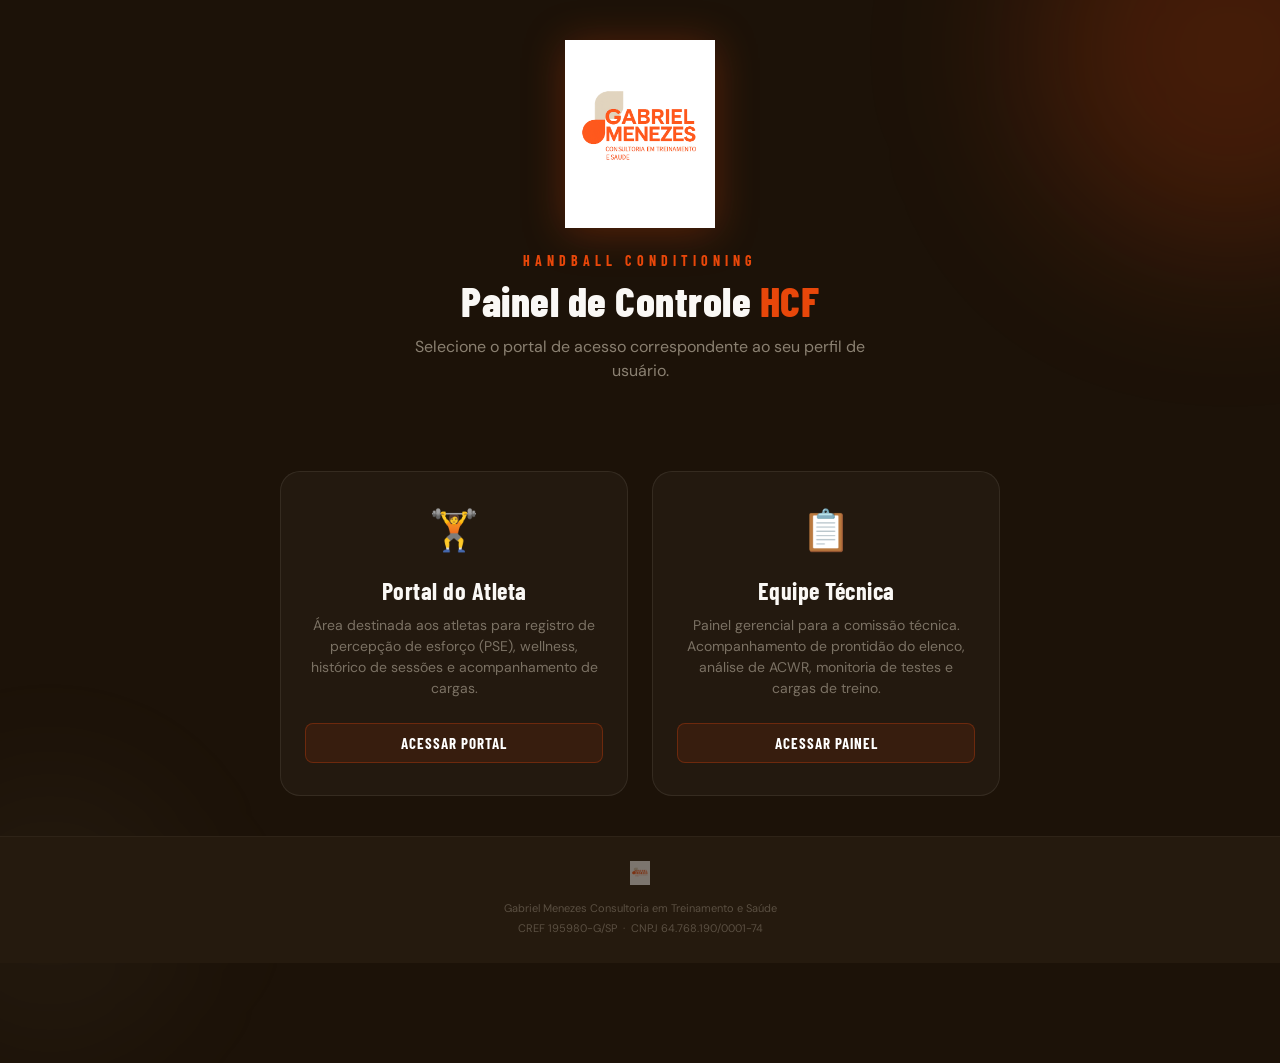
<file: frontend/index.html>
<!DOCTYPE html>
<html lang="pt-BR">
<head>
  <meta charset="UTF-8">
  <meta name="viewport" content="width=device-width, initial-scale=1.0">
  <meta name="theme-color" content="#1C1208">
  <title>HCF · Sistema de Condicionamento</title>
  <link rel="preconnect" href="https://fonts.googleapis.com">
  <link href="https://fonts.googleapis.com/css2?family=Barlow+Condensed:wght@400;600;700;800&family=DM+Sans:wght@300;400;500;600;700&display=swap" rel="stylesheet">
  <style>
    * {
      box-sizing: border-box;
      margin: 0;
      padding: 0;
      -webkit-tap-highlight-color: transparent;
    }
    :root {
      --or: #E8470A;
      --or-l: #FF6B35;
      --or-glow: rgba(232, 71, 10, 0.2);
      --bg: #D4C9B8;
      --dk: #1C1208;
      --dk2: #251A0E;
      --dk3: #2F2114;
      --bdr: rgba(212, 201, 184, 0.1);
      --fb: 'DM Sans', sans-serif;
      --fd: 'Barlow Condensed', sans-serif;
    }
    body {
      font-family: var(--fb);
      background: var(--dk);
      color: #FAF8F5;
      min-height: 100vh;
      display: flex;
      flex-direction: column;
      justify-content: space-between;
      overflow-x: hidden;
      position: relative;
    }
    body::before {
      content: '';
      position: absolute;
      width: 400px;
      height: 400px;
      border-radius: 50%;
      background: var(--or-glow);
      top: -150px;
      right: -150px;
      filter: blur(80px);
      pointer-events: none;
    }
    body::after {
      content: '';
      position: absolute;
      width: 300px;
      height: 300px;
      border-radius: 50%;
      background: rgba(212, 201, 184, 0.03);
      bottom: -100px;
      left: -100px;
      filter: blur(60px);
      pointer-events: none;
    }
    .container {
      width: 100%;
      max-width: 900px;
      margin: 0 auto;
      padding: 40px 24px;
      display: flex;
      flex-direction: column;
      align-items: center;
      justify-content: center;
      flex-grow: 1;
      z-index: 1;
    }
    .logo-container {
      display: flex;
      flex-direction: column;
      align-items: center;
      margin-bottom: 48px;
      text-align: center;
    }
    .logo {
      width: 150px;
      margin-bottom: 24px;
      filter: drop-shadow(0 4px 20px rgba(232, 71, 10, 0.3));
      animation: fadeInDown 0.6s cubic-bezier(0.22, 1, 0.36, 1) both;
    }
    .eyebrow {
      font-family: var(--fd);
      font-size: 14px;
      font-weight: 700;
      letter-spacing: 5px;
      color: var(--or);
      text-transform: uppercase;
      margin-bottom: 8px;
      animation: fadeInUp 0.5s 0.2s both;
    }
    .title {
      font-family: var(--fd);
      font-size: 42px;
      font-weight: 800;
      line-height: 1.1;
      letter-spacing: 0.5px;
      animation: fadeInUp 0.5s 0.3s both;
    }
    .title span {
      color: var(--or);
    }
    .subtitle {
      font-size: 16px;
      color: rgba(212, 201, 184, 0.6);
      margin-top: 12px;
      max-width: 480px;
      line-height: 1.5;
      animation: fadeInUp 0.5s 0.4s both;
    }
    .portal-grid {
      display: grid;
      grid-template-columns: 1fr 1fr;
      gap: 24px;
      width: 100%;
      max-width: 720px;
      margin-top: 40px;
      animation: fadeInUp 0.5s 0.5s both;
    }
    @media (max-width: 600px) {
      .portal-grid {
        grid-template-columns: 1fr;
        gap: 16px;
      }
      .title {
        font-size: 34px;
      }
    }
    .portal-card {
      background: rgba(255, 255, 255, 0.03);
      border: 1px solid var(--bdr);
      border-radius: 20px;
      padding: 32px 24px;
      text-decoration: none;
      color: inherit;
      display: flex;
      flex-direction: column;
      align-items: center;
      text-align: center;
      transition: all 0.25s cubic-bezier(0.25, 0.46, 0.45, 0.94);
      backdrop-filter: blur(10px);
      position: relative;
      overflow: hidden;
    }
    .portal-card::before {
      content: '';
      position: absolute;
      top: 0;
      left: 0;
      width: 100%;
      height: 100%;
      background: linear-gradient(180deg, rgba(232, 71, 10, 0.08) 0%, transparent 100%);
      opacity: 0;
      transition: opacity 0.25s ease;
    }
    .portal-card:hover {
      transform: translateY(-5px);
      border-color: rgba(232, 71, 10, 0.4);
      box-shadow: 0 10px 30px rgba(0, 0, 0, 0.3), 0 0 20px var(--or-glow);
    }
    .portal-card:hover::before {
      opacity: 1;
    }
    .card-icon {
      font-size: 40px;
      margin-bottom: 20px;
      display: inline-block;
      transition: transform 0.3s ease;
    }
    .portal-card:hover .card-icon {
      transform: scale(1.15);
    }
    .card-title {
      font-family: var(--fd);
      font-size: 24px;
      font-weight: 700;
      letter-spacing: 0.5px;
      margin-bottom: 10px;
      color: #FAF8F5;
    }
    .portal-card:hover .card-title {
      color: var(--or-l);
    }
    .card-desc {
      font-size: 14px;
      color: rgba(212, 201, 184, 0.5);
      line-height: 1.5;
      margin-bottom: 24px;
      flex-grow: 1;
    }
    .card-btn {
      font-family: var(--fd);
      font-size: 15px;
      font-weight: 700;
      letter-spacing: 1px;
      text-transform: uppercase;
      color: #FFF;
      background: rgba(232, 71, 10, 0.1);
      border: 1px solid rgba(232, 71, 10, 0.3);
      padding: 10px 24px;
      border-radius: 8px;
      transition: all 0.2s ease;
      width: 100%;
    }
    .portal-card:hover .card-btn {
      background: var(--or);
      border-color: var(--or);
      box-shadow: 0 4px 15px var(--or-glow);
    }
    .footer {
      width: 100%;
      text-align: center;
      padding: 24px;
      font-size: 11px;
      color: rgba(212, 201, 184, 0.3);
      border-top: 1px solid rgba(212, 201, 184, 0.05);
      background: var(--dk2);
      line-height: 1.8;
      z-index: 1;
    }
    .footer-logo {
      height: 24px;
      margin-bottom: 8px;
      opacity: 0.4;
    }
    @keyframes fadeInDown {
      from {
        opacity: 0;
        transform: translateY(-20px);
      }
      to {
        opacity: 1;
        transform: translateY(0);
      }
    }
    @keyframes fadeInUp {
      from {
        opacity: 0;
        transform: translateY(20px);
      }
      to {
        opacity: 1;
        transform: translateY(0);
      }
    }
  </style>
</head>
<body>
  <div class="container">
    <div class="logo-container">
      <img src="logo.png" class="logo" alt="HCF Logo" onerror="this.style.display='none'">
      <div class="eyebrow">Handball Conditioning</div>
      <div class="title">Painel de Controle <span>HCF</span></div>
      <div class="subtitle">Selecione o portal de acesso correspondente ao seu perfil de usuário.</div>
    </div>

    <div class="portal-grid">
      <a href="athlete/" class="portal-card">
        <span class="card-icon">🏋️</span>
        <h2 class="card-title">Portal do Atleta</h2>
        <p class="card-desc">Área destinada aos atletas para registro de percepção de esforço (PSE), wellness, histórico de sessões e acompanhamento de cargas.</p>
        <span class="card-btn">Acessar Portal</span>
      </a>

      <a href="staff/" class="portal-card">
        <span class="card-icon">📋</span>
        <h2 class="card-title">Equipe Técnica</h2>
        <p class="card-desc">Painel gerencial para a comissão técnica. Acompanhamento de prontidão do elenco, análise de ACWR, monitoria de testes e cargas de treino.</p>
        <span class="card-btn">Acessar Painel</span>
      </a>
    </div>
  </div>

  <footer class="footer">
    <img src="logo.png" class="footer-logo" alt="GM Logo" onerror="this.style.display='none'"><br>
    Gabriel Menezes Consultoria em Treinamento e Saúde<br>
    CREF 195980-G/SP &nbsp;·&nbsp; CNPJ 64.768.190/0001-74
  </footer>
</body>
</html>
</file>
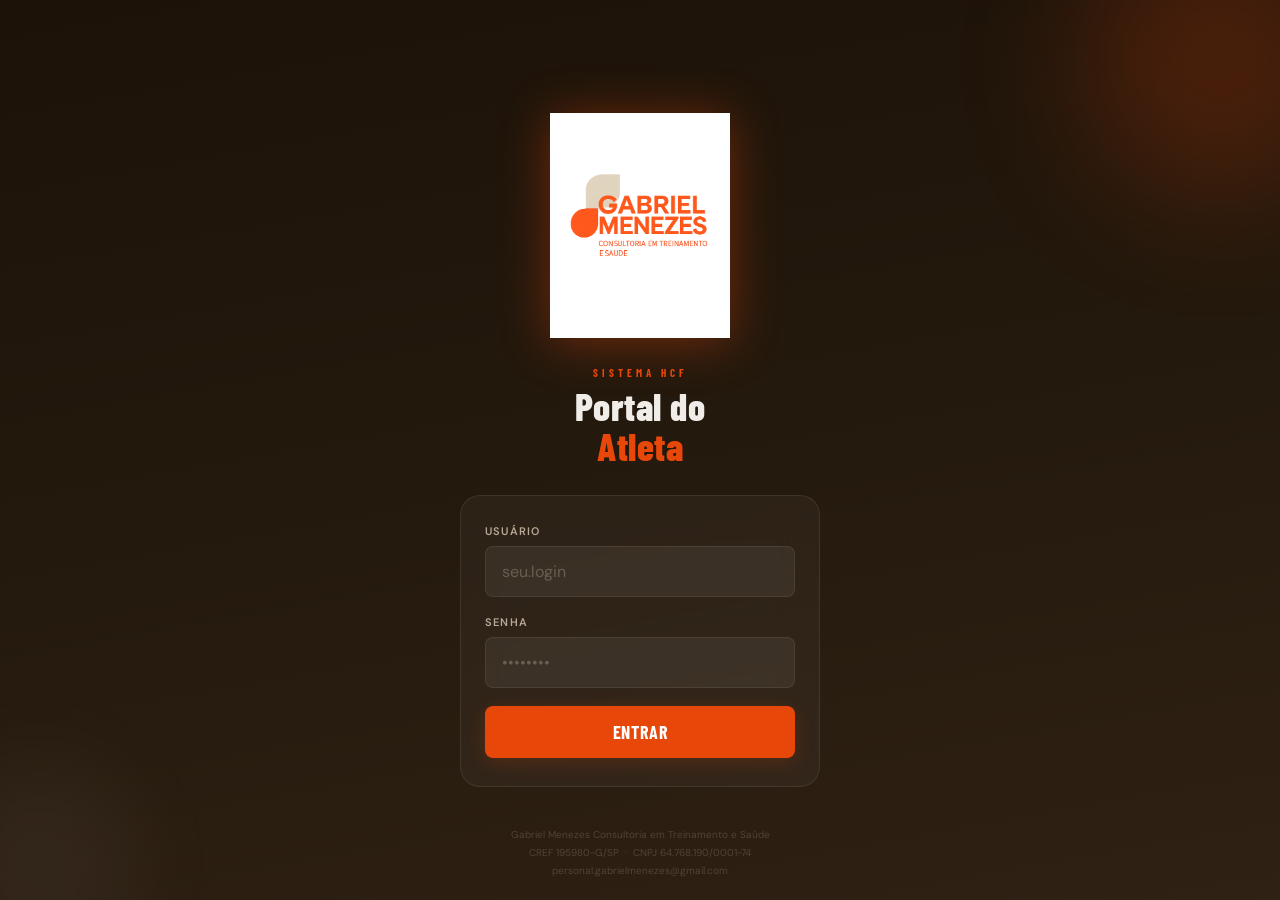
<file: frontend/athlete/index.html>
<!DOCTYPE html>
<html lang="pt-BR">
<head>
<meta charset="UTF-8">
<meta name="viewport" content="width=device-width, initial-scale=1.0, maximum-scale=1.0, user-scalable=no">
<meta name="theme-color" content="#1C1208">
<meta name="apple-mobile-web-app-capable" content="yes">
<title>HCF · Portal do Atleta</title>
<link rel="preconnect" href="https://fonts.googleapis.com">
<link href="https://fonts.googleapis.com/css2?family=Barlow+Condensed:wght@400;600;700;800&family=DM+Sans:ital,opsz,wght@0,9..40,300;0,9..40,400;0,9..40,500;0,9..40,600;1,9..40,400&display=swap" rel="stylesheet">
<style>
*{box-sizing:border-box;margin:0;padding:0;-webkit-tap-highlight-color:transparent}
:root{
  --or:#E8470A;--or-d:#C23A06;--or-l:#FF6B35;--or-pale:#FDF0EB;--or-glow:rgba(232,71,10,.2);
  --bg:#D4C9B8;--bg-d:#B8A898;--bg-l:#F0EDE8;--bg-pale:#FAF8F5;
  --dk:#1C1208;--dk2:#251A0E;--dk3:#2F2114;--dk4:#3A2A1C;
  --bdr:rgba(212,201,184,.1);--bdr2:rgba(212,201,184,.06);
  --grn:#2D9E5F;--grn-l:rgba(45,158,95,.18);
  --red:#DC2626;--red-l:rgba(220,38,38,.18);
  --amb:#D97706;--amb-l:rgba(217,119,6,.18);
  --fd:'Barlow Condensed',sans-serif;--fb:'DM Sans',sans-serif;
  --r:14px;--rs:8px;--rl:20px;
}
body{font-family:var(--fb);background:var(--dk);color:var(--bg-l);min-height:100dvh;overflow-x:hidden}
::-webkit-scrollbar{width:4px}::-webkit-scrollbar-thumb{background:rgba(212,201,184,.15);border-radius:2px}

/* LOGIN */
#login-screen{
  min-height:100dvh;display:flex;flex-direction:column;
  align-items:center;justify-content:center;padding:32px 24px;
  background:linear-gradient(170deg,var(--dk) 0%,var(--dk2) 55%,var(--dk3) 100%);
  position:relative;overflow:hidden;
}
#login-screen::before{content:'';position:absolute;width:280px;height:280px;border-radius:50%;background:var(--or-glow);top:-80px;right:-80px;filter:blur(60px);pointer-events:none;}
#login-screen::after{content:'';position:absolute;width:200px;height:200px;border-radius:50%;background:rgba(212,201,184,.05);bottom:-60px;left:-60px;filter:blur(40px);pointer-events:none;}
.login-logo{width:180px;margin-bottom:28px;filter:drop-shadow(0 4px 24px rgba(232,71,10,.4));animation:logoIn .6s cubic-bezier(.22,1,.36,1) both;}
@keyframes logoIn{from{opacity:0;transform:translateY(-16px)}to{opacity:1;transform:translateY(0)}}
.login-eyebrow{font-family:var(--fd);font-size:11px;font-weight:700;letter-spacing:4px;color:var(--or);text-transform:uppercase;text-align:center;margin-bottom:8px;animation:fu .5s .2s both;}
.login-title{font-family:var(--fd);font-size:38px;font-weight:800;text-align:center;color:var(--bg-l);line-height:1.05;margin-bottom:28px;letter-spacing:.5px;animation:fu .5s .3s both;}
.login-title span{color:var(--or);}
@keyframes fu{from{opacity:0;transform:translateY(12px)}to{opacity:1;transform:translateY(0)}}
.login-card{width:100%;max-width:360px;background:rgba(255,255,255,.04);border:1px solid var(--bdr);border-radius:var(--rl);padding:28px 24px;backdrop-filter:blur(20px);animation:fu .5s .4s both;position:relative;z-index:1;}
.lf-label{font-size:11px;font-weight:600;letter-spacing:1.2px;color:var(--bg-d);text-transform:uppercase;margin-bottom:8px;}
.lf-input{width:100%;background:rgba(255,255,255,.06);border:1.5px solid var(--bdr);border-radius:var(--rs);color:var(--bg-l);font-family:var(--fb);font-size:16px;padding:14px 16px;margin-bottom:18px;outline:none;transition:all .2s;-webkit-appearance:none;}
.lf-input:focus{border-color:var(--or);background:rgba(232,71,10,.06);}
.lf-input::placeholder{color:rgba(212,201,184,.3);}
.btn-login{width:100%;background:var(--or);color:#fff;border:none;border-radius:var(--rs);font-family:var(--fd);font-size:18px;font-weight:700;padding:15px;cursor:pointer;letter-spacing:.8px;text-transform:uppercase;transition:all .2s;box-shadow:0 4px 20px var(--or-glow);}
.btn-login:hover{background:var(--or-l);}
.btn-login:disabled{background:var(--dk4);color:var(--bg-d);box-shadow:none;cursor:default;}
.login-error{background:rgba(220,38,38,.12);border:1px solid rgba(220,38,38,.25);color:#FCA5A5;border-radius:var(--rs);padding:10px 14px;font-size:13px;margin-bottom:16px;display:none;text-align:center;}
.login-footer{position:absolute;bottom:20px;left:0;right:0;text-align:center;font-size:10px;color:rgba(212,201,184,.22);padding:0 24px;line-height:1.8;animation:fu .5s .7s both;}

/* APP SHELL */
#app{display:none;flex-direction:column;min-height:100dvh;}
.app-header{background:var(--dk2);border-bottom:1px solid var(--bdr2);padding:12px 18px;display:flex;align-items:center;justify-content:space-between;position:sticky;top:0;z-index:100;}
.hdr-brand{display:flex;align-items:center;gap:10px;}
.hdr-logo{height:30px;width:auto;}
.hdr-sep{width:1px;height:22px;background:var(--bdr);margin:0 2px;}
.hdr-info{display:flex;flex-direction:column;gap:1px;}
.hdr-name{font-family:var(--fd);font-size:16px;font-weight:700;letter-spacing:.3px;color:var(--bg-l);}
.hdr-pos{font-size:11px;color:var(--or);font-weight:600;letter-spacing:.5px;}
.btn-out{background:transparent;border:1px solid var(--bdr);border-radius:var(--rs);color:rgba(212,201,184,.4);font-family:var(--fb);font-size:12px;padding:7px 13px;cursor:pointer;transition:all .2s;}
.btn-out:hover{border-color:var(--or);color:var(--or);}
.app-content{flex:1;padding:18px 16px 110px;overflow-y:auto;}

/* TAB BAR */
.tab-bar{position:fixed;bottom:0;left:0;right:0;background:var(--dk2);border-top:1px solid var(--bdr2);display:flex;padding:8px 4px 20px;gap:2px;z-index:100;}
.tab-btn{flex:1;display:flex;flex-direction:column;align-items:center;gap:3px;padding:8px 2px;border:none;background:transparent;color:rgba(212,201,184,.3);border-radius:10px;cursor:pointer;transition:all .2s;font-family:var(--fb);}
.tab-btn.active{background:var(--or-glow);color:var(--or);}
.tab-icon{font-size:20px;}
.tab-label{font-size:9px;font-weight:600;letter-spacing:.8px;text-transform:uppercase;}

/* SECTIONS */
.section{display:none;animation:fu .22s ease;}
.section.active{display:block;}

/* CARDS */
.card{background:rgba(255,255,255,.04);border:1px solid var(--bdr2);border-radius:var(--r);padding:18px;margin-bottom:12px;}
.card-title{font-family:var(--fd);font-size:12px;font-weight:700;letter-spacing:1.5px;color:rgba(212,201,184,.4);text-transform:uppercase;margin-bottom:14px;display:flex;align-items:center;gap:8px;}
.card-title em{font-size:15px;font-style:normal;}

/* KPI ROW */
.kpi-row{display:grid;grid-template-columns:repeat(3,1fr);gap:8px;margin-bottom:12px;}
.kpi{background:rgba(255,255,255,.04);border:1px solid var(--bdr2);border-radius:var(--r);padding:14px 10px;text-align:center;}
.kpi-val{font-family:var(--fd);font-size:24px;font-weight:800;color:var(--bg-l);line-height:1;}
.kpi-lbl{font-size:9px;font-weight:600;letter-spacing:1px;text-transform:uppercase;color:rgba(212,201,184,.35);margin-top:5px;}

/* ACWR */
.acwr-badge{display:inline-flex;align-items:center;gap:6px;padding:8px 16px;border-radius:24px;font-family:var(--fd);font-size:15px;font-weight:700;letter-spacing:.5px;margin:4px 0;}
.acwr-safe{background:var(--grn-l);color:#4ADE80;border:1px solid rgba(45,158,95,.3);}
.acwr-warning{background:var(--amb-l);color:#FCD34D;border:1px solid rgba(217,119,6,.3);}
.acwr-danger{background:var(--red-l);color:#FCA5A5;border:1px solid rgba(220,38,38,.3);}
.acwr-neutral{background:rgba(212,201,184,.07);color:var(--bg-d);border:1px solid var(--bdr);}

/* PSE */
.pse-grid{display:grid;grid-template-columns:repeat(5,1fr);gap:6px;margin:14px 0;}
.pse-btn{aspect-ratio:1;border:none;border-radius:10px;font-family:var(--fd);font-size:20px;font-weight:800;cursor:pointer;transition:all .18s;opacity:.35;display:flex;align-items:center;justify-content:center;}
.pse-btn.sel{opacity:1;transform:scale(1.12);box-shadow:0 4px 16px rgba(0,0,0,.35);}
.p1,.p2{background:#86EFAC;color:#14532D;}
.p3,.p4{background:#FEF08A;color:#713F12;}
.p5,.p6{background:#FED7AA;color:#7C2D12;}
.p7,.p8{background:#FCA5A5;color:#7F1D1D;}
.p9,.p10{background:#F87171;color:#450A0A;}
.pse-desc{text-align:center;font-size:13px;color:rgba(212,201,184,.45);min-height:20px;margin-top:4px;}

/* SCALE */
.scale-row{display:flex;gap:6px;margin:10px 0;}
.scale-btn{flex:1;padding:12px 4px;border:1.5px solid var(--bdr);border-radius:var(--rs);background:rgba(255,255,255,.04);color:rgba(212,201,184,.45);font-family:var(--fd);font-size:18px;font-weight:800;cursor:pointer;text-align:center;transition:all .15s;}
.scale-btn.sel{border-color:var(--or);background:var(--or-glow);color:var(--or);}

/* ORIGIN */
.origin-row{display:grid;grid-template-columns:repeat(3,1fr);gap:8px;margin:10px 0;}
.origin-btn{padding:12px 6px;border:1.5px solid var(--bdr);border-radius:var(--rs);background:rgba(255,255,255,.03);color:rgba(212,201,184,.45);font-family:var(--fb);font-size:12px;font-weight:600;cursor:pointer;text-align:center;transition:all .15s;line-height:1.4;}
.o-fis{border-color:#60A5FA;background:rgba(96,165,250,.12);color:#60A5FA;}
.o-tt{border-color:#A78BFA;background:rgba(167,139,250,.12);color:#A78BFA;}
.o-jg{border-color:#5EEAD4;background:rgba(94,234,212,.12);color:#5EEAD4;}

/* TYPE PILLS */
.type-grid{display:grid;grid-template-columns:repeat(2,1fr);gap:8px;margin:10px 0;}
.type-btn{padding:12px 8px;border:1.5px solid var(--bdr);border-radius:var(--rs);background:rgba(255,255,255,.03);color:rgba(212,201,184,.5);font-family:var(--fb);font-size:13px;font-weight:500;cursor:pointer;text-align:center;transition:all .15s;}
.type-btn.sel{border-color:var(--or);background:var(--or-glow);color:var(--or);font-weight:700;}

/* RANGE */
.range-wrap{margin-bottom:18px;}
.range-hdr{display:flex;justify-content:space-between;align-items:center;margin-bottom:8px;}
.range-lbl{font-size:14px;font-weight:500;color:var(--bg-l);}
.range-val{font-family:var(--fd);font-size:16px;font-weight:700;color:var(--or);}
input[type=range]{-webkit-appearance:none;width:100%;height:5px;border-radius:3px;background:rgba(212,201,184,.12);outline:none;}
input[type=range]::-webkit-slider-thumb{-webkit-appearance:none;width:22px;height:22px;border-radius:50%;background:var(--or);cursor:pointer;box-shadow:0 2px 8px var(--or-glow);}
.range-ends{display:flex;justify-content:space-between;font-size:10px;color:rgba(212,201,184,.3);margin-top:4px;}

/* FORM */
.f-label{font-size:11px;font-weight:600;letter-spacing:1px;text-transform:uppercase;color:rgba(212,201,184,.4);margin-bottom:7px;}
.f-input,.f-select,.f-textarea{width:100%;background:rgba(255,255,255,.05);border:1.5px solid var(--bdr);border-radius:var(--rs);color:var(--bg-l);font-family:var(--fb);font-size:15px;padding:12px 14px;outline:none;transition:all .2s;-webkit-appearance:none;}
.f-input:focus,.f-select:focus,.f-textarea:focus{border-color:var(--or);background:rgba(232,71,10,.05);}
.f-input::placeholder,.f-textarea::placeholder{color:rgba(212,201,184,.25);}
.f-select option{background:var(--dk2);}
.f-textarea{resize:none;line-height:1.6;}
.f-grid2{display:grid;grid-template-columns:1fr 1fr;gap:10px;}
.f-row{margin-bottom:16px;}

/* LOAD PREVIEW */
.load-preview{display:flex;justify-content:space-between;align-items:center;background:rgba(232,71,10,.08);border:1px solid rgba(232,71,10,.2);border-radius:var(--rs);padding:12px 16px;margin-top:8px;}
.lp-lbl{font-size:12px;color:rgba(212,201,184,.45);}
.lp-val{font-family:var(--fd);font-size:22px;font-weight:800;color:var(--or);}

/* HISTORY */
.hist-item{display:flex;align-items:center;gap:12px;padding:13px 0;border-bottom:1px solid var(--bdr2);}
.hist-item:last-child{border-bottom:none;}
.hist-dot{width:9px;height:9px;border-radius:50%;flex-shrink:0;}
.hist-body{flex:1;}
.hist-type{font-size:14px;font-weight:600;color:var(--bg-l);}
.hist-meta{font-size:11px;color:rgba(212,201,184,.32);margin-top:2px;}
.hist-ua{font-family:var(--fd);font-size:15px;font-weight:700;text-align:right;}

/* SECTION HEADER */
.sec-title{font-family:var(--fd);font-size:28px;font-weight:800;letter-spacing:.5px;color:var(--bg-l);margin-bottom:2px;}
.sec-sub{font-size:13px;color:rgba(212,201,184,.38);margin-bottom:18px;}

/* BUTTONS */
.btn-primary{width:100%;background:var(--or);color:#fff;border:none;border-radius:var(--rs);font-family:var(--fd);font-size:18px;font-weight:700;padding:16px;cursor:pointer;letter-spacing:.8px;text-transform:uppercase;transition:all .2s;box-shadow:0 4px 20px var(--or-glow);margin-top:8px;}
.btn-primary:hover{background:var(--or-l);}
.btn-primary:active{transform:scale(.98);}
.btn-primary:disabled{background:var(--dk4);color:var(--bg-d);box-shadow:none;cursor:default;}
.btn-ghost{width:100%;background:transparent;border:1.5px solid var(--bdr);color:var(--bg-d);border-radius:var(--rs);font-family:var(--fd);font-size:16px;font-weight:600;padding:13px;cursor:pointer;margin-top:8px;transition:all .2s;letter-spacing:.3px;text-transform:uppercase;}
.btn-ghost:hover{border-color:var(--or);color:var(--or);}

/* WELLNESS SCORE */
.score-ring{width:100px;height:100px;border-radius:50%;border:4px solid var(--or);display:flex;flex-direction:column;align-items:center;justify-content:center;margin:8px auto;box-shadow:0 0 24px var(--or-glow);}
.score-num{font-family:var(--fd);font-size:32px;font-weight:800;color:var(--or);}
.score-max{font-size:11px;color:rgba(212,201,184,.4);}

/* TOAST */
.toast{position:fixed;bottom:90px;left:50%;transform:translateX(-50%) translateY(16px);background:var(--or);color:#fff;padding:12px 24px;border-radius:24px;font-family:var(--fd);font-size:15px;font-weight:700;letter-spacing:.3px;opacity:0;pointer-events:none;transition:all .3s;z-index:200;white-space:nowrap;box-shadow:0 4px 20px var(--or-glow);}
.toast.show{opacity:1;transform:translateX(-50%) translateY(0);}
.toast.err{background:var(--red);}

/* EMPTY */
.empty{text-align:center;padding:40px 20px;color:rgba(212,201,184,.22);font-size:13px;}
.empty-icon{font-size:38px;display:block;margin-bottom:10px;}

/* FOOTER */
.app-footer{background:var(--dk);border-top:1px solid var(--bdr2);padding:20px 16px 104px;text-align:center;}
.footer-logo{height:36px;margin-bottom:10px;opacity:.55;}
.footer-name{font-family:var(--fd);font-size:14px;font-weight:700;letter-spacing:1.2px;color:var(--or);text-transform:uppercase;margin-bottom:4px;}
.footer-info{font-size:10px;color:rgba(212,201,184,.28);line-height:1.8;letter-spacing:.3px;}
.footer-contact{font-size:11px;color:var(--or);margin-top:8px;opacity:.65;}
.divider{height:1px;background:var(--bdr2);margin:16px 0;}
</style>
</head>
<body>

<!-- LOGIN -->
<div id="login-screen">
  <img src="../logo.png" class="login-logo" alt="Gabriel Menezes" onerror="this.style.display='none'">
  <div class="login-eyebrow">Sistema HCF</div>
  <div class="login-title">Portal do<br><span>Atleta</span></div>
  <div class="login-card">
    <div id="login-error" class="login-error">Usuário ou senha incorretos</div>
    <div class="lf-label">Usuário</div>
    <input class="lf-input" type="text" id="inp-user" placeholder="seu.login" autocomplete="username" autocapitalize="none">
    <div class="lf-label">Senha</div>
    <input class="lf-input" type="password" id="inp-pass" placeholder="••••••••" autocomplete="current-password">
    <button class="btn-login" id="btn-login" onclick="doLogin()">Entrar</button>
  </div>
  <div class="login-footer">
    Gabriel Menezes Consultoria em Treinamento e Saúde<br>
    CREF 195980-G/SP &nbsp;·&nbsp; CNPJ 64.768.190/0001-74<br>
    personal.gabrielmenezes@gmail.com
  </div>
</div>

<!-- APP -->
<div id="app">
  <header class="app-header">
    <div class="hdr-brand">
      <img src="../logo.png" class="hdr-logo" alt="GM" onerror="this.style.display='none'">
      <div class="hdr-sep"></div>
      <div class="hdr-info">
        <div class="hdr-name" id="hdr-name">—</div>
        <div class="hdr-pos" id="hdr-pos">—</div>
      </div>
    </div>
    <button class="btn-out" onclick="doLogout()">Sair</button>
  </header>

  <main class="app-content">

    <!-- HOME -->
    <section id="sec-home" class="section active">
      <div class="sec-title">Olá, <span id="home-fn" style="color:var(--or)">—</span></div>
      <div class="sec-sub" id="home-date"></div>
      <div class="kpi-row">
        <div class="kpi"><div class="kpi-val" id="kpi-acwr" style="color:var(--or)">—</div><div class="kpi-lbl">ACWR</div></div>
        <div class="kpi"><div class="kpi-val" id="kpi-wellness">—</div><div class="kpi-lbl">Wellness</div></div>
        <div class="kpi"><div class="kpi-val" id="kpi-sessions">—</div><div class="kpi-lbl">Sessões/7d</div></div>
      </div>
      <div class="card">
        <div class="card-title"><em>📊</em> Status de Carga</div>
        <div id="acwr-badge-wrap"><div class="acwr-neutral acwr-badge">Carregando...</div></div>
        <div style="margin-top:10px;font-size:12px;color:rgba(212,201,184,.32)" id="acwr-detail"></div>
      </div>
      <div class="card">
        <div class="card-title"><em>⚡</em> Ações rápidas</div>
        <button class="btn-ghost" onclick="goTab('load')" style="margin-top:0">+ Registrar PSE do dia</button>
        <button class="btn-ghost" onclick="goTab('wellness')" style="border-color:var(--grn);color:var(--grn)">+ Preencher Wellness</button>
      </div>
      <div class="card">
        <div class="card-title"><em>🕑</em> Últimas sessões</div>
        <div id="recent-loads"><div class="empty"><span class="empty-icon">🏋️</span>Nenhuma sessão ainda</div></div>
      </div>
    </section>

    <!-- CARGA -->
    <section id="sec-load" class="section">
      <div class="sec-title">Registrar Sessão</div>
      <div class="sec-sub">PSE × Volume — todas as sessões contam</div>
      <div class="card">
        <div class="card-title"><em>📅</em> Data</div>
        <input class="f-input" type="date" id="load-date">
      </div>
      <div class="card">
        <div class="card-title"><em>🏷️</em> Tipo de sessão</div>
        <div class="type-grid">
          <button class="type-btn" data-val="Força">💪 Força</button>
          <button class="type-btn" data-val="Potência">⚡ Potência</button>
          <button class="type-btn" data-val="Resistência Aeróbica">🫁 Aeróbica</button>
          <button class="type-btn" data-val="Resistência Anaeróbica">🔥 Anaeróbica</button>
          <button class="type-btn" data-val="Velocidade/Sprints">🏃 Velocidade</button>
          <button class="type-btn" data-val="Agilidade/COD">🔀 Agilidade</button>
          <button class="type-btn" data-val="Mobilidade">🧘 Mobilidade</button>
          <button class="type-btn" data-val="Flexibilidade">🤸 Flexibilidade</button>
          <button class="type-btn" data-val="Técnico-Tático">🤝 Técnico-Tát.</button>
          <button class="type-btn" data-val="Jogo/Competição">🏆 Jogo</button>
          <button class="type-btn" data-val="Recuperação Ativa">💆 Recuperação</button>
          <button class="type-btn" data-val="Folga">😴 Folga</button>
        </div>
      </div>
      <div class="card">
        <div class="card-title"><em>🏢</em> Origem</div>
        <div class="origin-row">
          <button class="origin-btn" data-origin="Prep. Física">Prep.<br>Física</button>
          <button class="origin-btn" data-origin="Comissão Técnica">Comissão<br>Técnica</button>
          <button class="origin-btn" data-origin="Jogo">Jogo /<br>Competição</button>
        </div>
      </div>
      <div class="card">
        <div class="card-title"><em>⏱️</em> Duração</div>
        <div class="f-grid2">
          <div><div class="f-label">Minutos</div><input class="f-input" type="number" id="load-volume" placeholder="60" min="1" max="300"></div>
          <div style="display:flex;align-items:flex-end">
            <div class="load-preview" style="width:100%">
              <div class="lp-lbl">Carga est.</div>
              <div class="lp-val" id="load-preview">— UA</div>
            </div>
          </div>
        </div>
      </div>
      <div class="card">
        <div class="card-title"><em>💢</em> PSE — Percepção de Esforço</div>
        <div class="pse-grid">
          <button class="pse-btn p1" data-pse="1">1</button>
          <button class="pse-btn p2" data-pse="2">2</button>
          <button class="pse-btn p3" data-pse="3">3</button>
          <button class="pse-btn p4" data-pse="4">4</button>
          <button class="pse-btn p5" data-pse="5">5</button>
          <button class="pse-btn p6" data-pse="6">6</button>
          <button class="pse-btn p7" data-pse="7">7</button>
          <button class="pse-btn p8" data-pse="8">8</button>
          <button class="pse-btn p9" data-pse="9">9</button>
          <button class="pse-btn p10" data-pse="10">10</button>
        </div>
        <div class="pse-desc" id="pse-desc">Selecione sua percepção</div>
      </div>
      <div class="card">
        <div class="card-title"><em>😴</em> Percepção de Repouso</div>
        <div class="scale-row" id="rest-btns">
          <button class="scale-btn" data-rest="1">1</button>
          <button class="scale-btn" data-rest="2">2</button>
          <button class="scale-btn" data-rest="3">3</button>
          <button class="scale-btn" data-rest="4">4</button>
          <button class="scale-btn" data-rest="5">5</button>
        </div>
        <div style="display:flex;justify-content:space-between;font-size:10px;color:rgba(212,201,184,.3);padding:0 2px"><span>Péssimo</span><span>Excelente</span></div>
      </div>
      <div class="card">
        <div class="card-title"><em>📝</em> Observações</div>
        <textarea class="f-input f-textarea" id="load-notes" rows="3" placeholder="Algo relevante sobre a sessão..."></textarea>
      </div>
      <button class="btn-primary" id="btn-save-load" onclick="saveLoad()">Salvar Sessão</button>
    </section>

    <!-- WELLNESS -->
    <section id="sec-wellness" class="section">
      <div class="sec-title">Wellness</div>
      <div class="sec-sub">Preencha antes do treino — honestidade importa</div>
      <div class="card">
        <div class="card-title"><em>📅</em> Data</div>
        <input class="f-input" type="date" id="well-date">
      </div>
      <div class="card">
        <div class="card-title"><em>😴</em> Sono</div>
        <div class="f-grid2" style="gap:12px">
          <div><div class="f-label">Horas dormidas</div><input class="f-input" type="number" id="well-sleep-h" placeholder="7.5" min="0" max="14" step="0.5"></div>
          <div><div class="f-label">Qualidade</div>
            <div class="scale-row" id="sq-btns" style="margin:7px 0 0">
              <button class="scale-btn" data-sq="1">1</button>
              <button class="scale-btn" data-sq="2">2</button>
              <button class="scale-btn" data-sq="3">3</button>
              <button class="scale-btn" data-sq="4">4</button>
              <button class="scale-btn" data-sq="5">5</button>
            </div>
          </div>
        </div>
      </div>
      <div class="card">
        <div class="card-title"><em>💪</em> Estado físico</div>
        <div class="range-wrap"><div class="range-hdr"><div class="range-lbl">Fadiga Muscular</div><div class="range-val" id="v-fat">5</div></div><input type="range" min="1" max="10" value="5" id="r-fat" oninput="document.getElementById('v-fat').textContent=this.value;updateWellScore()"><div class="range-ends"><span>Sem fadiga</span><span>Exausto</span></div></div>
        <div class="range-wrap"><div class="range-hdr"><div class="range-lbl">Dor Muscular (DOMS)</div><div class="range-val" id="v-sor">5</div></div><input type="range" min="1" max="10" value="5" id="r-sor" oninput="document.getElementById('v-sor').textContent=this.value;updateWellScore()"><div class="range-ends"><span>Sem dor</span><span>Dor intensa</span></div></div>
        <div class="range-wrap"><div class="range-hdr"><div class="range-lbl">Nível de Dor</div><div class="range-val" id="v-pain">5</div></div><input type="range" min="1" max="10" value="5" id="r-pain" oninput="document.getElementById('v-pain').textContent=this.value;updateWellScore()"><div class="range-ends"><span>Sem dor</span><span>Dor máxima</span></div></div>
      </div>
      <div class="card">
        <div class="card-title"><em>🧠</em> Estado mental</div>
        <div class="range-wrap"><div class="range-hdr"><div class="range-lbl">Estresse Psicológico</div><div class="range-val" id="v-str">5</div></div><input type="range" min="1" max="10" value="5" id="r-str" oninput="document.getElementById('v-str').textContent=this.value;updateWellScore()"><div class="range-ends"><span>Sem estresse</span><span>Muito estressado</span></div></div>
        <div class="range-wrap"><div class="range-hdr"><div class="range-lbl">Humor</div><div class="range-val" id="v-mood">3</div></div><input type="range" min="1" max="5" value="3" id="r-mood" oninput="document.getElementById('v-mood').textContent=this.value"><div class="range-ends"><span>Péssimo</span><span>Ótimo</span></div></div>
      </div>
      <div class="card">
        <div class="card-title"><em>💧</em> Hidratação</div>
        <div class="scale-row" id="hyd-btns">
          <button class="scale-btn" data-hyd="1">1</button>
          <button class="scale-btn" data-hyd="2">2</button>
          <button class="scale-btn" data-hyd="3">3</button>
          <button class="scale-btn" data-hyd="4">4</button>
          <button class="scale-btn" data-hyd="5">5</button>
        </div>
        <div style="display:flex;justify-content:space-between;font-size:10px;color:rgba(212,201,184,.3);padding:0 2px"><span>Desidratado</span><span>Bem hidratado</span></div>
      </div>
      <div class="card" id="well-score-card" style="display:none">
        <div class="card-title"><em>⭐</em> Score de Wellness</div>
        <div style="text-align:center;padding:8px 0">
          <div class="score-ring"><div class="score-num" id="well-score-num">—</div><div class="score-max">/ 10</div></div>
          <div id="well-avail" style="margin-top:12px;font-family:var(--fd);font-size:16px;font-weight:700"></div>
        </div>
      </div>
      <div class="card">
        <div class="card-title"><em>📝</em> Observações</div>
        <textarea class="f-input f-textarea" id="well-notes" rows="2" placeholder="Algo relevante..."></textarea>
      </div>
      <button class="btn-primary" onclick="saveWellness()">Salvar Wellness</button>
    </section>

    <!-- HISTÓRICO -->
    <section id="sec-history" class="section">
      <div class="sec-title">Histórico</div>
      <div class="sec-sub">Suas últimas 30 sessões</div>
      <div class="card">
        <div id="history-list"><div class="empty"><span class="empty-icon">📋</span>Carregando...</div></div>
      </div>
    </section>

  </main>

  <footer class="app-footer">
    <img src="../logo.png" class="footer-logo" alt="GM" onerror="this.style.display='none'">
    <div class="footer-name">Gabriel Menezes</div>
    <div class="footer-info">Consultoria em Treinamento e Saúde<br>CREF 195980-G/SP &nbsp;·&nbsp; CNPJ 64.768.190/0001-74</div>
    <div class="footer-contact">personal.gabrielmenezes@gmail.com</div>
  </footer>

  <nav class="tab-bar">
    <button class="tab-btn active" data-tab="home" onclick="goTab('home')"><span class="tab-icon">🏠</span><span class="tab-label">Início</span></button>
    <button class="tab-btn" data-tab="load" onclick="goTab('load')"><span class="tab-icon">💢</span><span class="tab-label">PSE</span></button>
    <button class="tab-btn" data-tab="wellness" onclick="goTab('wellness')"><span class="tab-icon">💚</span><span class="tab-label">Wellness</span></button>
    <button class="tab-btn" data-tab="history" onclick="goTab('history')"><span class="tab-icon">📋</span><span class="tab-label">Histórico</span></button>
  </nav>
</div>

<div class="toast" id="toast"></div>

<script>
const API = (location.hostname === 'localhost' || location.hostname === '127.0.0.1')
  ? 'http://localhost:8000/api'
  : (location.hostname === '')
    ? 'https://hcf-sistema-production.up.railway.app/api'
    : '/api';
const PSE_LABELS={1:'Muito, muito leve',2:'Muito leve',3:'Leve — confortável',4:'Moderado',5:'Um pouco difícil',6:'Difícil',7:'Muito difícil',8:'Muito, muito difícil',9:'Quase máximo',10:'Máximo — esforço total'};
const TYPE_COLORS={'Força':'#60A5FA','Potência':'#A78BFA','Resistência Aeróbica':'#4ADE80','Resistência Anaeróbica':'#FB923C','Velocidade/Sprints':'#FCD34D','Agilidade/COD':'#FCD34D','Mobilidade':'#5EEAD4','Flexibilidade':'#5EEAD4','Técnico-Tático':'#A78BFA','Jogo/Competição':'#2DD4BF','Recuperação Ativa':'#9CA3AF','Folga':'#6B7280'};
let token=localStorage.getItem('hcf_t'),athleteId=localStorage.getItem('hcf_aid'),athleteName=localStorage.getItem('hcf_n');
let selPse=null,selRest=null,selSq=null,selHyd=null,selType=null,selOrigin=null;

window.addEventListener('DOMContentLoaded',()=>{
  const today=new Date().toISOString().split('T')[0];
  document.getElementById('load-date').value=today;
  document.getElementById('well-date').value=today;
  document.getElementById('home-date').textContent=new Date().toLocaleDateString('pt-BR',{weekday:'long',day:'numeric',month:'long'});
  initBtns();
  document.getElementById('inp-pass').addEventListener('keydown',e=>{if(e.key==='Enter')doLogin();});
  document.getElementById('load-volume').addEventListener('input',updatePreview);
  if(token&&athleteId) showApp(); else showLogin();
});

function showLogin(){document.getElementById('login-screen').style.display='flex';document.getElementById('app').style.display='none';}
function showApp(){
  document.getElementById('login-screen').style.display='none';
  document.getElementById('app').style.display='flex';
  document.getElementById('hdr-name').textContent=athleteName||'—';
  document.getElementById('home-fn').textContent=(athleteName||'—').split(' ')[0];
  document.getElementById('hdr-pos').textContent=localStorage.getItem('hcf_pos')||'Atleta';
  loadHome();
}

async function doLogin(){
  const u=document.getElementById('inp-user').value.trim();
  const p=document.getElementById('inp-pass').value;
  const btn=document.getElementById('btn-login');
  const err=document.getElementById('login-error');
  if(!u||!p) return;
  btn.disabled=true; btn.textContent='Entrando...'; err.style.display='none';
  try{
    const fd=new FormData(); fd.append('username',u); fd.append('password',p);
    const r=await fetch(`${API}/auth/token`,{method:'POST',body:fd});
    const d=await r.json();
    if(!r.ok) throw new Error();
    token=d.access_token; athleteId=d.athlete_id; athleteName=d.name;
    localStorage.setItem('hcf_t',token); localStorage.setItem('hcf_aid',athleteId); localStorage.setItem('hcf_n',athleteName);
    if(athleteId){try{const a=await apiFetch(`/athletes/${athleteId}`);localStorage.setItem('hcf_pos',a.position||'');}catch(_){}}
    showApp();
  }catch(e){err.style.display='block'; btn.disabled=false; btn.textContent='Entrar';}
}

function doLogout(){localStorage.clear();token=athleteId=athleteName=null;document.getElementById('app').style.display='none';document.getElementById('login-screen').style.display='flex';}

function goTab(tab){
  document.querySelectorAll('.section').forEach(s=>s.classList.remove('active'));
  document.querySelectorAll('.tab-btn').forEach(b=>b.classList.remove('active'));
  document.getElementById(`sec-${tab}`).classList.add('active');
  document.querySelector(`.tab-btn[data-tab="${tab}"]`).classList.add('active');
  if(tab==='history') loadHistory();
  if(tab==='home') loadHome();
}

async function loadHome(){
  if(!athleteId) return;
  try{
    const [acwr,loads,well]=await Promise.all([apiFetch(`/athletes/${athleteId}/analytics/acwr`),apiFetch(`/athletes/${athleteId}/loads?limit=7`),apiFetch(`/athletes/${athleteId}/wellness?limit=1`)]);
    if(acwr){
      document.getElementById('kpi-acwr').textContent=acwr.acwr??'—';
      const cls={safe:'acwr-safe',warning:'acwr-warning',danger:'acwr-danger',neutral:'acwr-neutral'}[acwr.risk]||'acwr-neutral';
      document.getElementById('acwr-badge-wrap').innerHTML=`<div class="acwr-badge ${cls}">${acwr.zone} · ACWR ${acwr.acwr??'—'}</div>`;
      document.getElementById('acwr-detail').textContent=`Carga 7d: ${acwr.acute_load} UA  ·  Crônica: ${acwr.chronic_weekly} UA/sem`;
    }
    if(loads){document.getElementById('kpi-sessions').textContent=loads.length;renderRecent(loads.slice(0,4));}
    if(well&&well.length) document.getElementById('kpi-wellness').textContent=well[0].wellness_score??'—';
  }catch(e){console.warn(e);}
}

function renderRecent(loads){
  if(!loads.length) return;
  document.getElementById('recent-loads').innerHTML=loads.map(l=>{
    const c=TYPE_COLORS[l.session_type]||'#9CA3AF';
    return `<div class="hist-item"><div class="hist-dot" style="background:${c}"></div><div class="hist-body"><div class="hist-type">${l.session_type}</div><div class="hist-meta">${fmtDate(l.date)} · ${l.volume_min}min · PSE ${l.pse}</div></div><div class="hist-ua" style="color:${c}">${l.load_ua}<br><span style="font-size:9px;opacity:.5">UA</span></div></div>`;
  }).join('');
}

function initBtns(){
  document.querySelectorAll('.pse-btn').forEach(b=>b.addEventListener('click',()=>{
    document.querySelectorAll('.pse-btn').forEach(x=>x.classList.remove('sel'));
    b.classList.add('sel'); selPse=+b.dataset.pse;
    document.getElementById('pse-desc').textContent=PSE_LABELS[selPse]||'';
    updatePreview();
  }));
  document.querySelectorAll('.scale-btn[data-rest]').forEach(b=>b.addEventListener('click',()=>{document.querySelectorAll('.scale-btn[data-rest]').forEach(x=>x.classList.remove('sel'));b.classList.add('sel');selRest=+b.dataset.rest;}));
  document.querySelectorAll('.scale-btn[data-sq]').forEach(b=>b.addEventListener('click',()=>{document.querySelectorAll('.scale-btn[data-sq]').forEach(x=>x.classList.remove('sel'));b.classList.add('sel');selSq=+b.dataset.sq;}));
  document.querySelectorAll('.scale-btn[data-hyd]').forEach(b=>b.addEventListener('click',()=>{document.querySelectorAll('.scale-btn[data-hyd]').forEach(x=>x.classList.remove('sel'));b.classList.add('sel');selHyd=+b.dataset.hyd;}));
  document.querySelectorAll('.type-btn').forEach(b=>b.addEventListener('click',()=>{document.querySelectorAll('.type-btn').forEach(x=>x.classList.remove('sel'));b.classList.add('sel');selType=b.dataset.val;}));
  const omap={'Prep. Física':'o-fis','Comissão Técnica':'o-tt','Jogo':'o-jg'};
  document.querySelectorAll('.origin-btn').forEach(b=>b.addEventListener('click',()=>{
    document.querySelectorAll('.origin-btn').forEach(x=>x.classList.remove('o-fis','o-tt','o-jg'));
    const cls=omap[b.dataset.origin]; if(cls) b.classList.add(cls); selOrigin=b.dataset.origin;
  }));
}

function updatePreview(){const v=+document.getElementById('load-volume').value||0;const p=selPse||0;document.getElementById('load-preview').textContent=v&&p?`${v*p} UA`:'— UA';}

function updateWellScore(){
  const f=+document.getElementById('r-fat').value,s=+document.getElementById('r-sor').value,p=+document.getElementById('r-pain').value,st=+document.getElementById('r-str').value;
  const score=Math.round((10-((f+s+p+st)/4))*10)/10;
  document.getElementById('well-score-num').textContent=score.toFixed(1);
  document.getElementById('well-score-card').style.display='block';
  const avail=score>=7?'✅ Disponível para treinar':score>=5?'⚠️ Monitorar':'❌ Afastamento recomendado';
  const c=score>=7?'var(--grn)':score>=5?'var(--amb)':'var(--red)';
  document.getElementById('well-avail').innerHTML=`<span style="color:${c}">${avail}</span>`;
}

async function saveLoad(){
  const date=document.getElementById('load-date').value,volume=+document.getElementById('load-volume').value;
  if(!date||!volume||!selPse||!selType||!selOrigin){showToast('Preencha: data, tipo, origem, duração e PSE',true);return;}
  const btn=document.getElementById('btn-save-load');btn.disabled=true;btn.textContent='Salvando...';
  try{
    await apiFetch(`/athletes/${athleteId}/loads`,{method:'POST',body:JSON.stringify({date,session_type:selType,session_origin:selOrigin,volume_min:volume,pse:selPse,rest_perception:selRest,notes:document.getElementById('load-notes').value||null})});
    showToast('Sessão salva! 💪'); resetLoad(); loadHome();
  }catch(e){showToast('Erro ao salvar',true);}
  finally{btn.disabled=false;btn.textContent='Salvar Sessão';}
}

function resetLoad(){selPse=selRest=selType=selOrigin=null;document.getElementById('load-volume').value='';document.getElementById('load-notes').value='';document.getElementById('load-preview').textContent='— UA';document.getElementById('pse-desc').textContent='Selecione sua percepção';document.querySelectorAll('.pse-btn,.type-btn').forEach(b=>b.classList.remove('sel'));document.querySelectorAll('.origin-btn').forEach(b=>b.classList.remove('o-fis','o-tt','o-jg'));document.querySelectorAll('.scale-btn[data-rest]').forEach(b=>b.classList.remove('sel'));}

async function saveWellness(){
  const date=document.getElementById('well-date').value;
  if(!date){showToast('Selecione a data',true);return;}
  try{
    await apiFetch(`/athletes/${athleteId}/wellness`,{method:'POST',body:JSON.stringify({date,sleep_hours:parseFloat(document.getElementById('well-sleep-h').value)||null,sleep_quality:selSq,muscle_fatigue:+document.getElementById('r-fat').value,muscle_soreness:+document.getElementById('r-sor').value,pain_level:+document.getElementById('r-pain').value,hydration:selHyd,psych_stress:+document.getElementById('r-str').value,mood:+document.getElementById('r-mood').value,notes:document.getElementById('well-notes').value||null})});
    showToast('Wellness salvo! 💚');
  }catch(e){showToast('Erro ao salvar',true);}
}

async function loadHistory(){
  const list=document.getElementById('history-list');
  list.innerHTML='<div class="empty"><span class="empty-icon">⏳</span>Carregando...</div>';
  try{
    const loads=await apiFetch(`/athletes/${athleteId}/loads?limit=30`);
    if(!loads.length){list.innerHTML='<div class="empty"><span class="empty-icon">📋</span>Nenhuma sessão ainda</div>';return;}
    list.innerHTML=loads.map(l=>{const c=TYPE_COLORS[l.session_type]||'#9CA3AF';return `<div class="hist-item"><div class="hist-dot" style="background:${c}"></div><div class="hist-body"><div class="hist-type">${l.session_type}</div><div class="hist-meta">${fmtDate(l.date)} · ${l.volume_min}min · PSE ${l.pse} · ${l.session_origin}</div></div><div class="hist-ua" style="color:${c}">${l.load_ua}<br><span style="font-size:9px;opacity:.5">UA</span></div></div>`;}).join('');
  }catch(e){list.innerHTML='<div class="empty"><span class="empty-icon">⚠️</span>Erro ao carregar</div>';}
}

async function apiFetch(endpoint,opts={}){
  const r=await fetch(API+endpoint,{headers:{'Authorization':`Bearer ${token}`,'Content-Type':'application/json',...(opts.headers||{})}, ...opts});
  if(r.status===401){doLogout();return;}
  if(!r.ok) throw new Error(await r.text());
  return r.json();
}
function fmtDate(d){return new Date(d+'T00:00:00').toLocaleDateString('pt-BR',{day:'2-digit',month:'short'});}
function showToast(msg,isErr=false){const t=document.getElementById('toast');t.textContent=msg;t.className='toast show'+(isErr?' err':'');setTimeout(()=>t.className='toast',2800);}
</script>
</body>
</html>
</file>
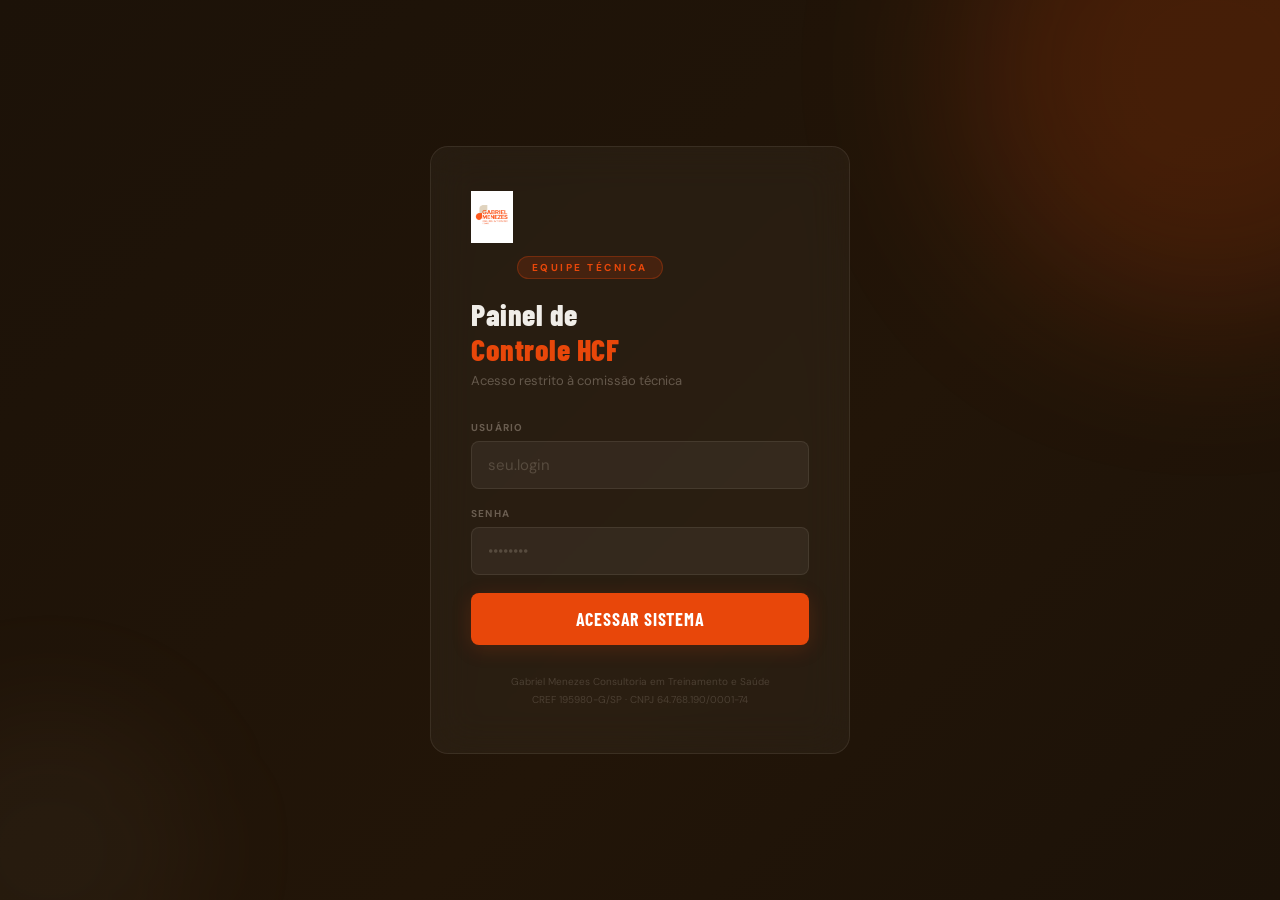
<file: frontend/staff/index.html>
<!DOCTYPE html>
<html lang="pt-BR">
<head>
<meta charset="UTF-8">
<meta name="viewport" content="width=device-width, initial-scale=1.0">
<title>HCF · Painel Técnico</title>
<link rel="preconnect" href="https://fonts.googleapis.com">
<link href="https://fonts.googleapis.com/css2?family=Barlow+Condensed:wght@400;600;700;800&family=DM+Sans:ital,opsz,wght@0,9..40,300;0,9..40,400;0,9..40,500;0,9..40,600;1,9..40,400&display=swap" rel="stylesheet">
<style>
*{box-sizing:border-box;margin:0;padding:0;}
:root{
  --or:#E8470A;--or-d:#C23A06;--or-l:#FF6B35;--or-glow:rgba(232,71,10,.18);
  --bg:#D4C9B8;--bg-d:#B8A898;--bg-l:#F0EDE8;
  --dk:#1C1208;--dk2:#221508;--dk3:#2A1C0C;--dk4:#342410;--dk5:#3E2C18;
  --bdr:rgba(212,201,184,.1);--bdr2:rgba(212,201,184,.06);--bdr3:rgba(212,201,184,.04);
  --grn:#2D9E5F;--grn-l:rgba(45,158,95,.16);
  --red:#DC2626;--red-l:rgba(220,38,38,.15);
  --amb:#D97706;--amb-l:rgba(217,119,6,.15);
  --blu:#2563EB;--blu-l:rgba(37,99,235,.15);
  --pur:#7C3AED;--pur-l:rgba(124,58,237,.15);
  --tea:#0D9488;--tea-l:rgba(13,148,136,.15);
  --fd:'Barlow Condensed',sans-serif;--fb:'DM Sans',sans-serif;
  --sidebar:240px;--r:12px;--rs:8px;--rl:18px;
}
body{font-family:var(--fb);background:var(--dk);color:var(--bg-l);display:flex;min-height:100vh;overflow:hidden;}
::-webkit-scrollbar{width:4px;height:4px}::-webkit-scrollbar-thumb{background:rgba(212,201,184,.15);border-radius:2px}

/* ══ LOGIN ══════════════════════════════════════════════════════ */
#login-screen{
  width:100%;display:flex;align-items:center;justify-content:center;
  background:linear-gradient(135deg,var(--dk) 0%,var(--dk2) 60%,var(--dk) 100%);
  position:relative;overflow:hidden;
}
#login-screen::before{content:'';position:absolute;width:500px;height:500px;border-radius:50%;background:var(--or-glow);top:-180px;right:-180px;filter:blur(80px);pointer-events:none;}
#login-screen::after{content:'';position:absolute;width:300px;height:300px;border-radius:50%;background:rgba(212,201,184,.04);bottom:-100px;left:-100px;filter:blur(60px);pointer-events:none;}
.login-box{background:rgba(255,255,255,.04);border:1px solid var(--bdr);border-radius:var(--rl);padding:44px 40px;width:420px;backdrop-filter:blur(20px);position:relative;z-index:1;}
.login-logo{height:52px;margin-bottom:28px;}
.login-badge{display:inline-block;padding:4px 14px;background:rgba(232,71,10,.15);border:1px solid rgba(232,71,10,.3);border-radius:20px;font-size:10px;font-weight:700;letter-spacing:2.5px;color:var(--or);text-transform:uppercase;margin-bottom:18px;}
.login-h1{font-family:var(--fd);font-size:30px;font-weight:800;margin-bottom:6px;line-height:1.15;letter-spacing:.5px;}
.login-h1 span{color:var(--or);}
.login-sub{font-size:13px;color:rgba(212,201,184,.35);margin-bottom:32px;}
.lf-label{font-size:10px;font-weight:700;letter-spacing:1.2px;color:rgba(212,201,184,.38);text-transform:uppercase;margin-bottom:7px;}
.lf-input{width:100%;background:rgba(255,255,255,.05);border:1.5px solid var(--bdr);border-radius:var(--rs);color:var(--bg-l);font-family:var(--fb);font-size:15px;padding:13px 16px;margin-bottom:18px;outline:none;transition:all .2s;}
.lf-input:focus{border-color:var(--or);background:rgba(232,71,10,.05);}
.lf-input::placeholder{color:rgba(212,201,184,.22);}
.btn-login{width:100%;background:var(--or);color:#fff;border:none;border-radius:var(--rs);font-family:var(--fd);font-size:18px;font-weight:700;padding:15px;cursor:pointer;letter-spacing:.8px;text-transform:uppercase;transition:all .2s;box-shadow:0 4px 20px var(--or-glow);}
.btn-login:hover{background:var(--or-l);}
.login-error{background:rgba(220,38,38,.1);border:1px solid rgba(220,38,38,.25);color:#FCA5A5;border-radius:var(--rs);padding:10px 14px;font-size:13px;margin-bottom:16px;display:none;}
.login-footer-text{margin-top:28px;font-size:10px;color:rgba(212,201,184,.2);line-height:1.8;text-align:center;}

/* ══ SIDEBAR ════════════════════════════════════════════════════ */
#sidebar{width:var(--sidebar);background:var(--dk2);border-right:1px solid var(--bdr2);display:flex;flex-direction:column;height:100vh;position:fixed;left:0;top:0;z-index:50;flex-shrink:0;}
.sb-logo-area{padding:20px 16px 16px;border-bottom:1px solid var(--bdr2);}
.sb-logo{height:36px;width:auto;margin-bottom:8px;}
.sb-badge{font-size:9px;font-weight:700;letter-spacing:2.5px;color:var(--or);text-transform:uppercase;font-family:var(--fd);}
.sb-title{font-family:var(--fd);font-size:15px;font-weight:700;color:var(--bg-l);letter-spacing:.3px;margin-top:2px;}
.sb-sub{font-size:10px;color:rgba(212,201,184,.28);margin-top:1px;}
.nav-group{padding:14px 10px 4px;font-size:9px;font-weight:700;letter-spacing:2px;color:rgba(212,201,184,.2);text-transform:uppercase;}
.nav-item{display:flex;align-items:center;gap:9px;padding:10px 14px;border-radius:var(--rs);margin:1px 6px;cursor:pointer;color:rgba(212,201,184,.4);font-size:13px;font-weight:500;transition:all .15s;border:none;background:transparent;width:calc(100% - 12px);text-align:left;font-family:var(--fb);}
.nav-item:hover{background:rgba(255,255,255,.04);color:var(--bg-l);}
.nav-item.active{background:var(--or-glow);color:var(--or);font-weight:600;}
.nav-item .ni{font-size:15px;width:18px;text-align:center;}
.sb-footer{margin-top:auto;padding:14px 10px;border-top:1px solid var(--bdr2);}
.user-chip{display:flex;align-items:center;gap:10px;padding:10px 12px;background:rgba(255,255,255,.04);border-radius:var(--rs);border:1px solid var(--bdr2);}
.user-av{width:30px;height:30px;border-radius:50%;background:var(--or);display:flex;align-items:center;justify-content:center;font-family:var(--fd);font-weight:700;font-size:13px;flex-shrink:0;}
.user-name{font-size:13px;font-weight:600;color:var(--bg-l);}
.user-role{font-size:10px;color:rgba(212,201,184,.3);}
.btn-logout-sb{width:100%;margin-top:8px;background:transparent;border:1px solid var(--bdr);color:rgba(212,201,184,.35);border-radius:var(--rs);font-family:var(--fb);font-size:12px;padding:8px;cursor:pointer;transition:all .2s;}
.btn-logout-sb:hover{border-color:var(--or);color:var(--or);}

/* ══ MAIN ════════════════════════════════════════════════════════ */
#main{margin-left:var(--sidebar);flex:1;height:100vh;overflow-y:auto;display:flex;flex-direction:column;}
.main-header{background:var(--dk2);border-bottom:1px solid var(--bdr2);padding:16px 28px;display:flex;align-items:center;justify-content:space-between;position:sticky;top:0;z-index:40;flex-shrink:0;}
.mh-left{display:flex;flex-direction:column;gap:2px;}
.mh-title{font-family:var(--fd);font-size:20px;font-weight:800;letter-spacing:.3px;}
.mh-sub{font-size:11px;color:rgba(212,201,184,.32);}
.mh-actions{display:flex;gap:8px;align-items:center;}
.btn-sm{padding:9px 18px;border-radius:var(--rs);font-family:var(--fd);font-size:14px;font-weight:700;cursor:pointer;transition:all .15s;border:none;letter-spacing:.3px;text-transform:uppercase;}
.btn-orange{background:var(--or);color:#fff;box-shadow:0 2px 12px var(--or-glow);}
.btn-orange:hover{background:var(--or-l);}
.btn-ghost{background:rgba(255,255,255,.05);color:rgba(212,201,184,.6);border:1px solid var(--bdr);}
.btn-ghost:hover{background:rgba(255,255,255,.08);color:var(--bg-l);}
.main-body{flex:1;padding:24px 28px;}

/* ══ PAGES ═══════════════════════════════════════════════════════ */
.page{display:none;}
.page.active{display:block;animation:fu .2s ease;}
@keyframes fu{from{opacity:0;transform:translateY(8px)}to{opacity:1;transform:translateY(0)}}

/* ══ KPI STRIP ═══════════════════════════════════════════════════ */
.kpi-strip{display:grid;grid-template-columns:repeat(auto-fit,minmax(150px,1fr));gap:12px;margin-bottom:22px;}
.kpi-card{background:var(--dk2);border:1px solid var(--bdr2);border-radius:var(--r);padding:18px 20px;position:relative;overflow:hidden;}
.kpi-card::before{content:'';position:absolute;top:0;left:0;right:0;height:2px;background:var(--or);opacity:.5;}
.kpi-val{font-family:var(--fd);font-size:28px;font-weight:800;margin-bottom:4px;line-height:1;}
.kpi-lbl{font-size:10px;color:rgba(212,201,184,.38);font-weight:600;letter-spacing:.8px;text-transform:uppercase;}
.kpi-note{font-size:11px;color:rgba(212,201,184,.3);margin-top:6px;}

/* ══ PANELS ══════════════════════════════════════════════════════ */
.panel{background:var(--dk2);border:1px solid var(--bdr2);border-radius:var(--r);overflow:hidden;margin-bottom:16px;}
.panel-hdr{padding:14px 18px;border-bottom:1px solid var(--bdr2);display:flex;align-items:center;justify-content:space-between;}
.panel-title{font-family:var(--fd);font-size:14px;font-weight:700;display:flex;align-items:center;gap:8px;letter-spacing:.3px;}
.panel-meta{font-size:11px;color:rgba(212,201,184,.28);}
.panel-body{padding:16px 18px;}
.grid-2{display:grid;grid-template-columns:1fr 1fr;gap:16px;margin-bottom:16px;}
.grid-3{display:grid;grid-template-columns:repeat(3,1fr);gap:12px;margin-bottom:16px;}

/* ══ TABLE ═══════════════════════════════════════════════════════ */
.table-wrap{background:var(--dk2);border:1px solid var(--bdr2);border-radius:var(--r);overflow:hidden;margin-bottom:16px;}
.table-hdr{padding:14px 20px;border-bottom:1px solid var(--bdr2);display:flex;align-items:center;justify-content:space-between;}
.table-title{font-family:var(--fd);font-size:14px;font-weight:700;letter-spacing:.3px;}
.tbl-scroll{overflow-x:auto;}
table{width:100%;border-collapse:collapse;}
th{padding:9px 16px;text-align:left;font-size:9px;font-weight:700;letter-spacing:1.2px;color:rgba(212,201,184,.28);text-transform:uppercase;border-bottom:1px solid var(--bdr2);background:var(--dk3);}
td{padding:11px 16px;font-size:13px;border-bottom:1px solid var(--bdr3);}
tr:last-child td{border-bottom:none;}
tr:hover td{background:rgba(255,255,255,.018);}
.td-bold{font-weight:600;color:var(--bg-l);}
.td-dim{font-size:11px;color:rgba(212,201,184,.35);}

/* ══ BADGES ══════════════════════════════════════════════════════ */
.bdg{display:inline-flex;align-items:center;padding:3px 10px;border-radius:20px;font-size:10px;font-weight:700;letter-spacing:.3px;}
.bdg-or  {background:rgba(232,71,10,.15);color:var(--or-l);border:1px solid rgba(232,71,10,.25);}
.bdg-grn {background:var(--grn-l);color:#4ADE80;border:1px solid rgba(45,158,95,.3);}
.bdg-red {background:var(--red-l);color:#FCA5A5;border:1px solid rgba(220,38,38,.3);}
.bdg-amb {background:var(--amb-l);color:#FCD34D;border:1px solid rgba(217,119,6,.3);}
.bdg-blu {background:var(--blu-l);color:#60A5FA;border:1px solid rgba(37,99,235,.3);}
.bdg-pur {background:var(--pur-l);color:#A78BFA;border:1px solid rgba(124,58,237,.3);}
.bdg-tea {background:var(--tea-l);color:#5EEAD4;border:1px solid rgba(13,148,136,.3);}
.bdg-neu {background:rgba(212,201,184,.06);color:var(--bg-d);border:1px solid var(--bdr);}

/* ══ AVAIL DOTS ══════════════════════════════════════════════════ */
.adot{width:8px;height:8px;border-radius:50%;display:inline-block;margin-right:5px;}
.adot-y{background:#4ADE80;}
.adot-m{background:#FCD34D;}
.adot-n{background:#FCA5A5;}
.adot-u{background:#6B7280;}

/* ══ BREAKDOWN BARS ══════════════════════════════════════════════ */
.bk-row{display:flex;align-items:center;gap:10px;padding:9px 0;border-bottom:1px solid var(--bdr3);}
.bk-row:last-child{border-bottom:none;}
.bk-label{width:110px;font-size:12px;font-weight:600;flex-shrink:0;}
.bk-track{flex:1;height:5px;background:rgba(212,201,184,.08);border-radius:3px;overflow:hidden;}
.bk-fill{height:100%;border-radius:3px;transition:width .5s ease;}
.bk-val{width:60px;text-align:right;font-family:var(--fd);font-size:12px;font-weight:700;flex-shrink:0;}

/* ══ ATHLETE HEADER ══════════════════════════════════════════════ */
.ath-hdr{background:linear-gradient(135deg,var(--dk3),var(--dk2));border:1px solid var(--bdr);border-radius:var(--r);padding:22px;margin-bottom:16px;display:flex;align-items:center;gap:18px;}
.ath-av{width:58px;height:58px;border-radius:50%;background:var(--or);display:flex;align-items:center;justify-content:center;font-family:var(--fd);font-size:22px;font-weight:800;border:2px solid rgba(232,71,10,.5);flex-shrink:0;}
.ath-name-lg{font-family:var(--fd);font-size:24px;font-weight:800;letter-spacing:.3px;}
.ath-pos{font-size:12px;color:var(--or);font-weight:600;letter-spacing:.5px;margin-top:2px;}
.ath-meta-row{font-size:11px;color:rgba(212,201,184,.35);margin-top:4px;}

/* ══ MINI SVG CHART ══════════════════════════════════════════════ */
.mini-chart{width:100%;height:56px;}

/* ══ ACWR RULER ══════════════════════════════════════════════════ */
.acwr-ruler{position:relative;height:6px;background:rgba(212,201,184,.08);border-radius:3px;margin:10px 0 6px;}
.acwr-opt{position:absolute;left:calc(0.8/1.6*100%);width:calc((1.3-0.8)/1.6*100%);height:100%;background:rgba(45,158,95,.3);border-radius:2px;}
.acwr-dot{position:absolute;width:13px;height:13px;border-radius:50%;top:50%;transform:translate(-50%,-50%);border:2px solid var(--dk2);transition:left .5s ease;}
.acwr-ruler-lbls{display:flex;justify-content:space-between;font-size:9px;color:rgba(212,201,184,.25);}

/* ══ FORM ════════════════════════════════════════════════════════ */
.f-sec{margin-bottom:22px;}
.f-sec-title{font-family:var(--fd);font-size:11px;font-weight:700;letter-spacing:2px;color:rgba(212,201,184,.3);text-transform:uppercase;margin-bottom:12px;}
.fg2{display:grid;grid-template-columns:1fr 1fr;gap:12px;}
.fg3{display:grid;grid-template-columns:1fr 1fr 1fr;gap:12px;}
.fg4{display:grid;grid-template-columns:repeat(4,1fr);gap:12px;}
.f-grp{display:flex;flex-direction:column;gap:6px;}
.f-lbl{font-size:10px;font-weight:700;letter-spacing:.8px;text-transform:uppercase;color:rgba(212,201,184,.35);}
.f-ctrl{background:rgba(255,255,255,.05);border:1.5px solid var(--bdr);border-radius:var(--rs);color:var(--bg-l);font-family:var(--fb);font-size:14px;padding:10px 14px;outline:none;transition:all .2s;width:100%;}
.f-ctrl:focus{border-color:var(--or);}
.f-ctrl option{background:var(--dk2);}
textarea.f-ctrl{resize:vertical;min-height:76px;line-height:1.6;}
.carga-preview{background:rgba(232,71,10,.08);border:1px solid rgba(232,71,10,.2);border-radius:var(--rs);padding:10px 14px;display:flex;justify-content:space-between;align-items:center;}
.cp-lbl{font-size:11px;color:rgba(212,201,184,.4);}
.cp-val{font-family:var(--fd);font-size:20px;font-weight:800;color:var(--or);}

/* ══ FILTER BAR ══════════════════════════════════════════════════ */
.filter-bar{display:flex;gap:10px;align-items:center;flex-wrap:wrap;margin-bottom:16px;}
.f-select-sm,.f-input-sm{background:rgba(255,255,255,.05);border:1.5px solid var(--bdr);border-radius:var(--rs);color:var(--bg-l);font-family:var(--fb);font-size:13px;padding:8px 12px;outline:none;transition:border-color .2s;}
.f-select-sm:focus,.f-input-sm:focus{border-color:var(--or);}
.f-select-sm option{background:var(--dk2);}

/* ══ LOADING / EMPTY ═════════════════════════════════════════════ */
.spinner{width:28px;height:28px;border:3px solid rgba(212,201,184,.08);border-top-color:var(--or);border-radius:50%;animation:spin .7s linear infinite;margin:36px auto;}
@keyframes spin{to{transform:rotate(360deg)}}
.empty-state{text-align:center;padding:48px 20px;color:rgba(212,201,184,.2);font-size:13px;}

/* ══ TOAST ═══════════════════════════════════════════════════════ */
.toast{position:fixed;bottom:24px;right:28px;background:var(--or);color:#fff;padding:12px 20px;border-radius:10px;font-family:var(--fd);font-size:14px;font-weight:700;letter-spacing:.3px;opacity:0;pointer-events:none;transition:all .3s;z-index:999;transform:translateY(8px);}
.toast.show{opacity:1;transform:translateY(0);}
.toast.err{background:var(--red);}

/* ══ FOOTER ══════════════════════════════════════════════════════ */
.main-footer{border-top:1px solid var(--bdr2);padding:18px 28px;text-align:center;background:var(--dk2);}
.mf-logo{height:28px;margin-bottom:8px;opacity:.5;}
.mf-name{font-family:var(--fd);font-size:12px;font-weight:700;letter-spacing:1.5px;color:var(--or);text-transform:uppercase;margin-bottom:3px;}
.mf-info{font-size:10px;color:rgba(212,201,184,.22);line-height:1.8;}
.mf-contact{font-size:10px;color:rgba(232,71,10,.5);margin-top:4px;}

.mono{font-family:var(--fd);font-weight:600;}
.divider{height:1px;background:var(--bdr2);margin:16px 0;}
</style>
</head>
<body>

<!-- LOGIN -->
<div id="login-screen">
  <div class="login-box">
    <img src="../logo.png" class="login-logo" alt="GM" onerror="this.style.display='none'">
    <div class="login-badge">Equipe Técnica</div>
    <div class="login-h1">Painel de<br><span>Controle HCF</span></div>
    <div class="login-sub">Acesso restrito à comissão técnica</div>
    <div id="login-err" class="login-error">Credenciais inválidas ou acesso não autorizado.</div>
    <div class="lf-label">Usuário</div>
    <input class="lf-input" id="u-user" type="text" placeholder="seu.login" autocomplete="username" autocapitalize="none">
    <div class="lf-label">Senha</div>
    <input class="lf-input" id="u-pass" type="password" placeholder="••••••••" autocomplete="current-password">
    <button class="btn-login" onclick="doLogin()">Acessar Sistema</button>
    <div class="login-footer-text">
      Gabriel Menezes Consultoria em Treinamento e Saúde<br>
      CREF 195980-G/SP · CNPJ 64.768.190/0001-74
    </div>
  </div>
</div>

<!-- SIDEBAR -->
<nav id="sidebar" style="display:none">
  <div class="sb-logo-area">
    <img src="../logo.png" class="sb-logo" alt="GM" onerror="this.style.display='none'">
    <div class="sb-badge">HCF Sistema</div>
    <div class="sb-title">Painel Técnico</div>
    <div class="sb-sub">Handebol · Preparação Física</div>
  </div>

  <div class="nav-group">Principal</div>
  <button class="nav-item active" data-page="group" onclick="goPage('group')"><span class="ni">👥</span> Dashboard Grupo</button>
  <button class="nav-item" data-page="athlete" onclick="goPage('athlete')"><span class="ni">📈</span> Dashboard Atleta</button>

  <div class="nav-group">Registros</div>
  <button class="nav-item" data-page="loads" onclick="goPage('loads')"><span class="ni">📊</span> Carga Total</button>
  <button class="nav-item" data-page="strength" onclick="goPage('strength')"><span class="ni">💪</span> Carga Força</button>
  <button class="nav-item" data-page="running" onclick="goPage('running')"><span class="ni">🏃</span> Carga Corrida</button>
  <button class="nav-item" data-page="wellness" onclick="goPage('wellness')"><span class="ni">💚</span> Wellness</button>
  <button class="nav-item" data-page="tests" onclick="goPage('tests')"><span class="ni">🧪</span> Testes de Campo</button>

  <div class="nav-group">Gestão</div>
  <button class="nav-item" data-page="roster" onclick="goPage('roster')"><span class="ni">🗃️</span> Elenco</button>
  <button class="nav-item" data-page="launch" onclick="goPage('launch')"><span class="ni">✏️</span> Lançar Sessão</button>

  <div class="sb-footer">
    <div class="user-chip">
      <div class="user-av" id="sb-av">G</div>
      <div>
        <div class="user-name" id="sb-name">—</div>
        <div class="user-role">Equipe Técnica</div>
      </div>
    </div>
    <button class="btn-logout-sb" onclick="doLogout()">Sair do sistema</button>
  </div>
</nav>

<!-- MAIN -->
<div id="main" style="display:none">
  <header class="main-header">
    <div class="mh-left">
      <div class="mh-title" id="mh-title">Dashboard do Grupo</div>
      <div class="mh-sub" id="mh-sub">Visão geral do elenco</div>
    </div>
    <div class="mh-actions">
      <button class="btn-sm btn-ghost" onclick="refreshPage()">↻ Atualizar</button>
      <button class="btn-sm btn-orange" onclick="goPage('launch')">+ Lançar Sessão</button>
    </div>
  </header>

  <div class="main-body">

    <!-- GROUP DASHBOARD -->
    <div id="page-group" class="page active">
      <div class="kpi-strip">
        <div class="kpi-card"><div class="kpi-val" id="k-ath">—</div><div class="kpi-lbl">Atletas Ativos</div></div>
        <div class="kpi-card"><div class="kpi-val" id="k-avail" style="color:#4ADE80">—</div><div class="kpi-lbl">Disponíveis</div></div>
        <div class="kpi-card"><div class="kpi-val" id="k-acwr" style="color:var(--or)">—</div><div class="kpi-lbl">ACWR Médio</div></div>
        <div class="kpi-card"><div class="kpi-val" id="k-risk" style="color:#FCA5A5">—</div><div class="kpi-lbl">Em Risco</div></div>
      </div>
      <div class="table-wrap">
        <div class="table-hdr">
          <div class="table-title">📊 Disponibilidade & Carga — Elenco Completo</div>
          <div class="panel-meta" id="grp-updated">—</div>
        </div>
        <div class="tbl-scroll">
          <table>
            <thead><tr>
              <th>Atleta</th><th>Posição</th><th>Disponível</th>
              <th>Wellness</th><th>ACWR</th><th>Zona</th><th>Carga 7d</th><th>Ação</th>
            </tr></thead>
            <tbody id="grp-tbody"><tr><td colspan="8"><div class="spinner"></div></td></tr></tbody>
          </table>
        </div>
      </div>
      <div class="grid-2">
        <div class="panel">
          <div class="panel-hdr"><div class="panel-title"><span>⚡</span> Distribuição ACWR</div></div>
          <div class="panel-body" id="acwr-dist"></div>
        </div>
        <div class="panel">
          <div class="panel-hdr"><div class="panel-title"><span>🎯</span> Atletas por Posição</div></div>
          <div class="panel-body" id="pos-dist"></div>
        </div>
      </div>
    </div>

    <!-- ATHLETE DASHBOARD -->
    <div id="page-athlete" class="page">
      <div class="filter-bar">
        <select class="f-select-sm" id="ath-select" onchange="loadAthDash()">
          <option value="">— Selecionar atleta —</option>
        </select>
      </div>
      <div id="ath-dash-content">
        <div class="empty-state">👆 Selecione um atleta acima para ver o dashboard completo</div>
      </div>
    </div>

    <!-- CARGA TOTAL -->
    <div id="page-loads" class="page">
      <div class="filter-bar">
        <select class="f-select-sm" id="loads-ath" onchange="loadLoads()"><option value="">— Selecionar atleta —</option></select>
        <input class="f-input-sm" type="date" id="loads-from" onchange="loadLoads()">
        <input class="f-input-sm" type="date" id="loads-to" onchange="loadLoads()">
      </div>
      <div class="table-wrap">
        <div class="table-hdr"><div class="table-title">📊 Registro de Carga Total</div></div>
        <div class="tbl-scroll"><table>
          <thead><tr><th>Data</th><th>Tipo</th><th>Origem</th><th>Volume</th><th>PSE</th><th>Carga (UA)</th><th>Repouso</th></tr></thead>
          <tbody id="loads-tbody"><tr><td colspan="7"><div class="spinner"></div></td></tr></tbody>
        </table></div>
      </div>
    </div>

    <!-- CARGA FORÇA -->
    <div id="page-strength" class="page">
      <div class="filter-bar">
        <select class="f-select-sm" id="str-ath" onchange="loadStrength()"><option value="">— Selecionar atleta —</option></select>
      </div>
      <div class="table-wrap">
        <div class="table-hdr"><div class="table-title">💪 Diário de Força</div></div>
        <div class="tbl-scroll"><table>
          <thead><tr><th>Data</th><th>Exercício</th><th>Série</th><th>Reps</th><th>Carga (kg)</th><th>Volume (kg)</th><th>1RM Est.</th></tr></thead>
          <tbody id="str-tbody"><tr><td colspan="7"><div class="spinner"></div></td></tr></tbody>
        </table></div>
      </div>
    </div>

    <!-- CARGA CORRIDA -->
    <div id="page-running" class="page">
      <div class="filter-bar">
        <select class="f-select-sm" id="run-ath" onchange="loadRunning()"><option value="">— Selecionar atleta —</option></select>
      </div>
      <div class="table-wrap">
        <div class="table-hdr"><div class="table-title">🏃 Diário de Corrida</div></div>
        <div class="tbl-scroll"><table>
          <thead><tr><th>Data</th><th>Tipo</th><th>Dist. Total</th><th>Dist. Alta Int.</th><th>Sprints</th><th>Vel. Máx.</th><th>PSE</th></tr></thead>
          <tbody id="run-tbody"><tr><td colspan="7"><div class="spinner"></div></td></tr></tbody>
        </table></div>
      </div>
    </div>

    <!-- WELLNESS -->
    <div id="page-wellness" class="page">
      <div class="filter-bar">
        <select class="f-select-sm" id="well-ath" onchange="loadWellness()"><option value="">— Selecionar atleta —</option></select>
      </div>
      <div class="table-wrap">
        <div class="table-hdr"><div class="table-title">💚 Monitoramento Wellness</div></div>
        <div class="tbl-scroll"><table>
          <thead><tr><th>Data</th><th>Sono (h)</th><th>Fadiga</th><th>Dor</th><th>Estresse</th><th>Score</th><th>Disponível</th></tr></thead>
          <tbody id="well-tbody"><tr><td colspan="7"><div class="spinner"></div></td></tr></tbody>
        </table></div>
      </div>
    </div>

    <!-- TESTES -->
    <div id="page-tests" class="page">
      <div class="filter-bar">
        <select class="f-select-sm" id="tests-ath" onchange="loadTests()"><option value="">— Selecionar atleta —</option></select>
        <button class="btn-sm btn-orange" onclick="toggleAddTest()">+ Adicionar Resultado</button>
      </div>
      <div id="add-test-panel" class="panel" style="display:none;margin-bottom:16px">
        <div class="panel-hdr"><div class="panel-title"><span>➕</span> Novo Resultado de Teste</div></div>
        <div class="panel-body">
          <div class="fg3" style="margin-bottom:12px">
            <div class="f-grp"><div class="f-lbl">Data</div><input class="f-ctrl" type="date" id="t-date"></div>
            <div class="f-grp"><div class="f-lbl">Teste</div>
              <select class="f-ctrl" id="t-name">
                <option>Yo-Yo IR1</option><option>CMJ</option><option>Abalakov</option><option>Squat Jump</option>
                <option>Sprint 10m</option><option>Sprint 20m</option><option>Sprint 30m</option>
                <option>Illinois Agility Test</option><option>T-Test</option><option>505 COD Test</option>
                <option>Arremesso MB 2kg</option><option>Arremesso MB 3kg Overhead</option>
                <option>Cooper 12min</option><option>Beep Test 20m</option>
                <option>1RM Est. — Supino</option><option>1RM Est. — Agachamento</option>
                <option>Sentar e Alcançar</option><option>VO₂máx Est. (Yo-Yo)</option>
              </select>
            </div>
            <div class="f-grp"><div class="f-lbl">Capacidade</div>
              <select class="f-ctrl" id="t-cap">
                <option>Resistência Aeróbica</option><option>Potência MI</option><option>Potência MS</option>
                <option>Velocidade</option><option>Agilidade/COD</option>
                <option>Força Máxima MI</option><option>Força Máxima MS</option>
                <option>Flexibilidade</option><option>Cap. Aeróbica</option>
              </select>
            </div>
            <div class="f-grp"><div class="f-lbl">Resultado</div><input class="f-ctrl" type="number" step="0.01" id="t-val" placeholder="0.00"></div>
            <div class="f-grp"><div class="f-lbl">Unidade</div>
              <select class="f-ctrl" id="t-unit"><option value="m">m</option><option value="cm">cm</option><option value="s">s</option><option value="kg">kg</option><option value="ml/kg/min">ml/kg/min</option><option value="nível">nível</option></select>
            </div>
            <div class="f-grp"><div class="f-lbl">Classificação</div>
              <select class="f-ctrl" id="t-cls"><option>Excelente</option><option>Bom</option><option>Regular</option><option>Fraco</option></select>
            </div>
          </div>
          <div style="display:flex;gap:10px">
            <button class="btn-sm btn-orange" onclick="saveTest()">Salvar</button>
            <button class="btn-sm btn-ghost" onclick="toggleAddTest()">Cancelar</button>
          </div>
        </div>
      </div>
      <div id="tests-content"><div class="empty-state">Selecione um atleta</div></div>
    </div>

    <!-- ELENCO -->
    <div id="page-roster" class="page">
      <div class="table-wrap">
        <div class="table-hdr">
          <div class="table-title">🗃️ Cadastro do Elenco</div>
        </div>
        <div class="tbl-scroll"><table>
          <thead><tr><th>#</th><th>Nome</th><th>Posição</th><th>Idade</th><th>Peso</th><th>Altura</th><th>Ação</th></tr></thead>
          <tbody id="roster-tbody"><tr><td colspan="7"><div class="spinner"></div></td></tr></tbody>
        </table></div>
      </div>
    </div>

    <!-- LANÇAR SESSÃO -->
    <div id="page-launch" class="page">
      <div class="panel">
        <div class="panel-hdr"><div class="panel-title"><span>✏️</span> Lançar Sessão para Qualquer Atleta</div></div>
        <div class="panel-body">
          <div class="f-sec">
            <div class="f-sec-title">Identificação</div>
            <div class="fg3">
              <div class="f-grp"><div class="f-lbl">Atleta</div><select class="f-ctrl" id="rl-ath"><option value="">Selecionar...</option></select></div>
              <div class="f-grp"><div class="f-lbl">Data</div><input class="f-ctrl" type="date" id="rl-date"></div>
              <div class="f-grp"><div class="f-lbl">Origem</div>
                <select class="f-ctrl" id="rl-origin">
                  <option value="Prep. Física">Prep. Física</option>
                  <option value="Comissão Técnica">Comissão Técnica</option>
                  <option value="Jogo">Jogo</option>
                  <option value="Outro">Outro</option>
                </select>
              </div>
            </div>
          </div>
          <div class="f-sec">
            <div class="f-sec-title">Sessão</div>
            <div class="fg4">
              <div class="f-grp"><div class="f-lbl">Tipo</div>
                <select class="f-ctrl" id="rl-type">
                  <option>Força</option><option>Potência</option><option>Resistência Aeróbica</option>
                  <option>Resistência Anaeróbica</option><option>Velocidade/Sprints</option>
                  <option>Agilidade/COD</option><option>Mobilidade</option><option>Flexibilidade</option>
                  <option>Técnico-Tático</option><option>Jogo/Competição</option>
                  <option>Recuperação Ativa</option><option>Folga</option>
                </select>
              </div>
              <div class="f-grp"><div class="f-lbl">Volume (min)</div><input class="f-ctrl" type="number" id="rl-vol" placeholder="60" oninput="updateCalc()"></div>
              <div class="f-grp"><div class="f-lbl">PSE (1–10)</div><input class="f-ctrl" type="number" id="rl-pse" min="1" max="10" placeholder="7" oninput="updateCalc()"></div>
              <div class="f-grp"><div class="f-lbl">Repouso (1–5)</div><input class="f-ctrl" type="number" id="rl-rest" min="1" max="5" placeholder="3"></div>
            </div>
            <div class="carga-preview" style="margin-top:12px">
              <div class="cp-lbl">Carga calculada (PSE × Volume)</div>
              <div class="cp-val" id="rl-calc">— UA</div>
            </div>
          </div>
          <div class="f-sec">
            <div class="f-sec-title">Observações</div>
            <textarea class="f-ctrl" id="rl-notes" placeholder="Observações sobre a sessão..."></textarea>
          </div>
          <button class="btn-sm btn-orange" style="padding:12px 32px;font-size:16px" onclick="saveStaffLoad()">Salvar Sessão</button>
        </div>
      </div>
    </div>

  </div><!-- /main-body -->

  <footer class="main-footer">
    <img src="../logo.png" class="mf-logo" alt="GM" onerror="this.style.display='none'">
    <div class="mf-name">Gabriel Menezes</div>
    <div class="mf-info">Consultoria em Treinamento e Saúde &nbsp;·&nbsp; CREF 195980-G/SP &nbsp;·&nbsp; CNPJ 64.768.190/0001-74</div>
    <div class="mf-contact">personal.gabrielmenezes@gmail.com</div>
  </footer>
</div><!-- /main -->

<div class="toast" id="toast"></div>

<script>
const API = (location.hostname === 'localhost' || location.hostname === '127.0.0.1')
  ? 'http://localhost:8000/api'
  : (location.hostname === '')
    ? 'https://hcf-sistema-production.up.railway.app/api'
    : '/api';
let token=localStorage.getItem('hcf_st_t');
let userName=localStorage.getItem('hcf_st_n');
let athletes=[];
let curPage='group';

const PAGE_META={
  group:  ['Dashboard do Grupo','Visão geral do elenco — disponibilidade e carga'],
  athlete:['Dashboard do Atleta','Painel individual com analytics completos'],
  loads:  ['Carga Total','Registro de todas as sessões por atleta'],
  strength:['Carga de Força','Diário de exercícios — séries, reps e tonelagem'],
  running:['Carga de Corrida','Velocidade, distância e sprints por sessão'],
  wellness:['Wellness','Monitoramento diário de estado físico e mental'],
  tests:  ['Testes de Campo','Resultados das avaliações físicas'],
  roster: ['Elenco','Cadastro completo dos 20 atletas'],
  launch: ['Lançar Sessão','Adicionar sessão para qualquer atleta do elenco'],
};
const POS_BADGE={'Armador Central':'bdg-blu','Armador Lateral':'bdg-pur','Ponta':'bdg-amb','Pivô':'bdg-tea','Goleiro':'bdg-grn'};
const TYPE_BADGE={'Técnico-Tático':'bdg-pur','Jogo/Competição':'bdg-tea','Força':'bdg-blu','Potência':'bdg-pur','Recuperação Ativa':'bdg-neu'};
const ORIGIN_BADGE={'Prep. Física':'bdg-blu','Comissão Técnica':'bdg-pur','Jogo':'bdg-tea'};
const ACWR_COLORS={safe:'#4ADE80',warning:'#FCD34D',danger:'#FCA5A5',neutral:'#9CA3AF'};

// ── Init ──────────────────────────────────────────────────────────
window.addEventListener('DOMContentLoaded',()=>{
  document.getElementById('u-pass').addEventListener('keydown',e=>{if(e.key==='Enter')doLogin();});
  const today=new Date().toISOString().split('T')[0];
  if(document.getElementById('rl-date')) document.getElementById('rl-date').value=today;
  if(document.getElementById('t-date'))  document.getElementById('t-date').value=today;
  if(token) showApp(); else document.getElementById('login-screen').style.display='flex';
});

// ── Auth ──────────────────────────────────────────────────────────
async function doLogin(){
  const u=document.getElementById('u-user').value.trim();
  const p=document.getElementById('u-pass').value;
  const err=document.getElementById('login-err');
  err.style.display='none';
  try{
    const fd=new FormData(); fd.append('username',u); fd.append('password',p);
    const r=await fetch(`${API}/auth/token`,{method:'POST',body:fd});
    const d=await r.json();
    if(!r.ok||d.role!=='staff') throw new Error('Não autorizado');
    token=d.access_token; userName=d.name;
    localStorage.setItem('hcf_st_t',token);
    localStorage.setItem('hcf_st_n',userName);
    showApp();
  }catch(e){err.style.display='block';}
}

function doLogout(){
  localStorage.removeItem('hcf_st_t');
  localStorage.removeItem('hcf_st_n');
  document.getElementById('sidebar').style.display='none';
  document.getElementById('main').style.display='none';
  document.getElementById('login-screen').style.display='flex';
}

async function showApp(){
  document.getElementById('login-screen').style.display='none';
  document.getElementById('sidebar').style.display='flex';
  document.getElementById('main').style.display='flex';
  document.getElementById('sb-name').textContent=userName||'—';
  document.getElementById('sb-av').textContent=(userName||'?')[0].toUpperCase();
  await loadAthletes();
  loadGroupDash();
}

// ── Athletes ──────────────────────────────────────────────────────
async function loadAthletes(){
  try{
    athletes=await apiFetch('/athletes')||[];
    const selects=['ath-select','rl-ath','loads-ath','str-ath','run-ath','well-ath','tests-ath'];
    selects.forEach(id=>{
      const el=document.getElementById(id); if(!el) return;
      while(el.options.length>1) el.remove(1);
      athletes.forEach(a=>{
        const o=document.createElement('option');
        o.value=a.id; o.textContent=`${a.name} (${a.position})`; el.appendChild(o);
      });
    });
    buildRoster();
  }catch(e){console.warn('load athletes',e);}
}

function buildRoster(){
  const tb=document.getElementById('roster-tbody'); if(!tb) return;
  tb.innerHTML=athletes.map(a=>{
    const age=a.date_of_birth?Math.floor((Date.now()-new Date(a.date_of_birth))/31557600000):'—';
    return `<tr>
      <td class="mono">${a.shirt_number||'—'}</td>
      <td class="td-bold">${a.name}</td>
      <td><span class="bdg ${POS_BADGE[a.position]||'bdg-neu'}">${a.position}</span></td>
      <td>${age}</td>
      <td class="mono">${a.weight_kg?a.weight_kg+'kg':'—'}</td>
      <td class="mono">${a.height_cm?a.height_cm+'cm':'—'}</td>
      <td><button class="btn-sm btn-ghost" style="font-size:11px;padding:5px 12px" onclick="viewAth(${a.id})">Ver →</button></td>
    </tr>`;
  }).join('');
}

// ── Group Dashboard ───────────────────────────────────────────────
async function loadGroupDash(){
  try{
    const data=await apiFetch('/group/analytics/availability');
    if(!data) return;
    document.getElementById('k-ath').textContent=data.length;
    const avail=data.filter(d=>d.available==='Sim').length;
    document.getElementById('k-avail').textContent=avail;
    const acwrs=data.filter(d=>d.acwr).map(d=>d.acwr);
    document.getElementById('k-acwr').textContent=acwrs.length?(acwrs.reduce((a,b)=>a+b,0)/acwrs.length).toFixed(2):'—';
    document.getElementById('k-risk').textContent=data.filter(d=>d.acwr_risk==='danger').length;
    document.getElementById('grp-updated').textContent='Atualizado '+new Date().toLocaleTimeString('pt-BR',{hour:'2-digit',minute:'2-digit'});

    const tb=document.getElementById('grp-tbody');
    tb.innerHTML=data.map(d=>{
      const rc=d.acwr_risk==='safe'?'bdg-grn':d.acwr_risk==='danger'?'bdg-red':d.acwr_risk==='warning'?'bdg-amb':'bdg-neu';
      const dc=d.available==='Sim'?'adot-y':d.available==='Monitorar'?'adot-m':d.available==='Não'?'adot-n':'adot-u';
      const ws=d.wellness_score??'—';
      const wc=ws>=7?'#4ADE80':ws>=5?'#FCD34D':'#FCA5A5';
      return `<tr>
        <td class="td-bold">${d.name}</td>
        <td><span class="bdg ${POS_BADGE[d.position]||'bdg-neu'}">${d.position}</span></td>
        <td><span class="adot ${dc}"></span>${d.available||'Sem dado'}</td>
        <td><span class="mono" style="color:${wc}">${ws}</span></td>
        <td class="mono">${d.acwr??'—'}</td>
        <td><span class="bdg ${rc}">${d.acwr_zone||'—'}</span></td>
        <td>—</td>
        <td><button class="btn-sm btn-ghost" style="font-size:11px;padding:5px 12px" onclick="viewAth(${d.athlete_id})">Ver →</button></td>
      </tr>`;
    }).join('');

    // ACWR distribution
    const zones={Ótima:0,Atenção:0,Risco:0,Subtreino:0,'Sem dados':0};
    data.forEach(d=>{const z=d.acwr_zone||'Sem dados';zones[z]=(zones[z]||0)+1;});
    const zc={Ótima:'#4ADE80',Atenção:'#FCD34D',Risco:'#FCA5A5',Subtreino:'#FCD34D','Sem dados':'#6B7280'};
    document.getElementById('acwr-dist').innerHTML=Object.entries(zones).map(([k,v])=>
      `<div class="bk-row"><div class="bk-label">${k}</div><div class="bk-track"><div class="bk-fill" style="width:${v/data.length*100}%;background:${zc[k]}"></div></div><div class="bk-val" style="color:${zc[k]}">${v}</div></div>`
    ).join('');

    // Position distribution
    const pd={};
    athletes.forEach(a=>{pd[a.position]=(pd[a.position]||0)+1;});
    const pc={'Armador Central':'#60A5FA','Armador Lateral':'#A78BFA','Ponta':'#FCD34D','Pivô':'#5EEAD4','Goleiro':'#4ADE80'};
    document.getElementById('pos-dist').innerHTML=Object.entries(pd).map(([pos,ct])=>
      `<div class="bk-row"><div class="bk-label" style="width:130px">${pos}</div><div class="bk-track"><div class="bk-fill" style="width:${ct/athletes.length*100}%;background:${pc[pos]||'#9CA3AF'}"></div></div><div class="bk-val">${ct}</div></div>`
    ).join('');
  }catch(e){console.warn('group dash',e);}
}

// ── Athlete Dashboard ─────────────────────────────────────────────
async function loadAthDash(){
  const id=document.getElementById('ath-select').value; if(!id) return;
  const content=document.getElementById('ath-dash-content');
  content.innerHTML='<div class="spinner"></div>';
  try{
    const [ath,acwr,mono,bd,trend,well,tests]=await Promise.all([
      apiFetch(`/athletes/${id}`),
      apiFetch(`/athletes/${id}/analytics/acwr`),
      apiFetch(`/athletes/${id}/analytics/monotony`),
      apiFetch(`/athletes/${id}/analytics/load-breakdown`),
      apiFetch(`/athletes/${id}/analytics/trend?weeks=4`),
      apiFetch(`/athletes/${id}/wellness?limit=7`),
      apiFetch(`/athletes/${id}/tests`),
    ]);
    const age=ath.date_of_birth?Math.floor((Date.now()-new Date(ath.date_of_birth))/31557600000):'—';
    const rc=acwr.risk==='safe'?'bdg-grn':acwr.risk==='danger'?'bdg-red':acwr.risk==='warning'?'bdg-amb':'bdg-neu';
    const ac=ACWR_COLORS[acwr.risk]||'#9CA3AF';
    const acwrPct=acwr.acwr?Math.min(acwr.acwr/1.6*100,100):0;
    const lw=well[0];
    const ws=lw?.wellness_score??'—';

    // Trend SVG
    const tv=trend.map(t=>t.total_ua);
    const mx=Math.max(...tv,1);
    const pts=tv.map((v,i)=>`${i/(tv.length-1||1)*100},${100-v/mx*88}`).join(' ');
    const svgLine=`<svg viewBox="0 0 100 100" class="mini-chart" preserveAspectRatio="none">
      <polyline points="${pts}" fill="none" stroke="${ac}" stroke-width="2.5" stroke-linecap="round" stroke-linejoin="round"/>
    </svg>`;

    content.innerHTML=`
      <div class="ath-hdr">
        <div class="ath-av">${ath.name[0]}</div>
        <div style="flex:1">
          <div class="ath-name-lg">${ath.name}</div>
          <div class="ath-pos">${ath.position}</div>
          <div class="ath-meta-row">${age} anos · ${ath.weight_kg||'—'}kg · ${ath.height_cm||'—'}cm</div>
        </div>
        <span class="bdg ${rc}" style="font-size:13px;padding:7px 16px">ACWR ${acwr.acwr??'—'} · ${acwr.zone}</span>
      </div>

      <div class="grid-3">
        <div class="kpi-card"><div class="kpi-val mono" style="color:${ac}">${acwr.acwr??'—'}</div><div class="kpi-lbl">ACWR</div><div class="kpi-note">Carga 7d: ${acwr.acute_load} UA</div></div>
        <div class="kpi-card"><div class="kpi-val mono" style="color:#FCD34D">${mono.monotony??'—'}</div><div class="kpi-lbl">Monotonia</div><div class="kpi-note">Strain: ${mono.strain??'—'} UA</div></div>
        <div class="kpi-card"><div class="kpi-val mono" style="color:#4ADE80">${ws}</div><div class="kpi-lbl">Wellness</div><div class="kpi-note">${lw?.available||'Sem dado hoje'}</div></div>
      </div>

      <div class="grid-2">
        <div class="panel">
          <div class="panel-hdr"><div class="panel-title"><span>📊</span> Zona de Carga — ACWR</div></div>
          <div class="panel-body">
            <div class="acwr-ruler">
              <div class="acwr-opt"></div>
              <div class="acwr-dot" style="left:${acwrPct}%;background:${ac}"></div>
            </div>
            <div class="acwr-ruler-lbls"><span>0.0</span><span style="color:#4ADE80">Ótima 0.8–1.3</span><span>1.6+</span></div>
            <div style="margin-top:14px">${svgLine}</div>
            <div style="display:flex;justify-content:space-between;font-size:9px;color:rgba(212,201,184,.25);margin-top:3px">
              ${trend.map(t=>`<span>${t.week}</span>`).join('')}
            </div>
          </div>
        </div>
        <div class="panel">
          <div class="panel-hdr"><div class="panel-title"><span>⚡</span> Carga por Tipo — 7 dias</div></div>
          <div class="panel-body">
            ${bd.map(b=>{
              const c=b.origin==='Comissão Técnica'?'#A78BFA':b.origin==='Jogo'?'#5EEAD4':'#60A5FA';
              return `<div class="bk-row">
                <div class="bk-label" style="color:${c};font-size:11px">${b.session_type}</div>
                <div class="bk-track"><div class="bk-fill" style="width:${b.pct_total}%;background:${c}"></div></div>
                <div class="bk-val" style="color:${c};font-size:11px">${Math.round(b.total_ua)}</div>
              </div>`;
            }).join('')||'<div class="empty-state" style="padding:20px">Sem dados esta semana</div>'}
          </div>
        </div>
      </div>

      ${tests.length?`
      <div class="table-wrap">
        <div class="table-hdr"><div class="table-title">🧪 Testes de Campo — Histórico</div></div>
        <div class="tbl-scroll"><table>
          <thead><tr><th>Data</th><th>Teste</th><th>Capacidade</th><th>Resultado</th><th>Classificação</th></tr></thead>
          <tbody>${tests.slice(0,8).map(t=>
            `<tr><td class="mono">${fmtDate(t.date)}</td><td class="td-bold">${t.test_name}</td><td>${t.capacity}</td>
             <td class="mono" style="color:var(--or)">${t.value} ${t.unit}</td>
             <td>${clsBdg(t.classification)}</td></tr>`
          ).join('')}</tbody>
        </table></div>
      </div>`:''}

      <div class="panel">
        <div class="panel-hdr"><div class="panel-title"><span>🏥</span> Histórico Clínico</div></div>
        <div class="panel-body">
          <div class="grid-2">
            <div><div style="font-size:10px;color:rgba(212,201,184,.3);letter-spacing:1px;text-transform:uppercase;margin-bottom:6px">Saúde</div><div style="font-size:13px">${ath.health_history||'—'}</div></div>
            <div><div style="font-size:10px;color:rgba(212,201,184,.3);letter-spacing:1px;text-transform:uppercase;margin-bottom:6px">Lesões</div><div style="font-size:13px">${ath.injury_history||'—'}</div></div>
          </div>
        </div>
      </div>`;
  }catch(e){content.innerHTML='<div class="empty-state">Erro ao carregar dados do atleta</div>';}
}

function viewAth(id){document.getElementById('ath-select').value=id;goPage('athlete');loadAthDash();}

// ── Tables ────────────────────────────────────────────────────────
async function loadLoads(){
  const id=document.getElementById('loads-ath').value;
  const tb=document.getElementById('loads-tbody');
  if(!id){tb.innerHTML='<tr><td colspan="7" class="empty-state">Selecione um atleta</td></tr>';return;}
  tb.innerHTML='<tr><td colspan="7"><div class="spinner"></div></td></tr>';
  try{
    const d=await apiFetch(`/athletes/${id}/loads?limit=60`);
    tb.innerHTML=d.map(l=>`<tr>
      <td class="mono">${fmtDate(l.date)}</td>
      <td>${bdg(l.session_type,TYPE_BADGE[l.session_type]||'bdg-neu')}</td>
      <td>${bdg(l.session_origin,ORIGIN_BADGE[l.session_origin]||'bdg-neu')}</td>
      <td class="mono">${l.volume_min}min</td>
      <td class="mono">${l.pse}</td>
      <td class="mono" style="color:var(--or);font-weight:700">${l.load_ua} UA</td>
      <td class="mono">${l.rest_perception||'—'}</td>
    </tr>`).join('')||'<tr><td colspan="7" class="empty-state">Sem registros</td></tr>';
  }catch(e){tb.innerHTML='<tr><td colspan="7" class="empty-state">Erro ao carregar</td></tr>';}
}

async function loadStrength(){
  const id=document.getElementById('str-ath').value;
  const tb=document.getElementById('str-tbody');
  if(!id){tb.innerHTML='<tr><td colspan="7" class="empty-state">Selecione um atleta</td></tr>';return;}
  tb.innerHTML='<tr><td colspan="7"><div class="spinner"></div></td></tr>';
  try{
    const d=await apiFetch(`/athletes/${id}/strength?limit=100`);
    tb.innerHTML=d.map(r=>`<tr>
      <td class="mono">${fmtDate(r.date)}</td>
      <td class="td-bold">${r.exercise}</td>
      <td class="mono">S${r.set_number}</td>
      <td class="mono">${r.reps}x</td>
      <td class="mono" style="color:var(--or)">${r.load_kg}kg</td>
      <td class="mono">${r.volume_kg||'—'}kg</td>
      <td class="mono" style="color:#60A5FA">${r.one_rm_epley||'—'}kg</td>
    </tr>`).join('')||'<tr><td colspan="7" class="empty-state">Sem registros</td></tr>';
  }catch(e){tb.innerHTML='<tr><td colspan="7" class="empty-state">Erro ao carregar</td></tr>';}
}

async function loadRunning(){
  const id=document.getElementById('run-ath').value;
  const tb=document.getElementById('run-tbody');
  if(!id){tb.innerHTML='<tr><td colspan="7" class="empty-state">Selecione um atleta</td></tr>';return;}
  tb.innerHTML='<tr><td colspan="7"><div class="spinner"></div></td></tr>';
  try{
    const d=await apiFetch(`/athletes/${id}/running?limit=60`);
    tb.innerHTML=d.map(r=>`<tr>
      <td class="mono">${fmtDate(r.date)}</td>
      <td>${bdg(r.session_type,TYPE_BADGE[r.session_type]||'bdg-neu')}</td>
      <td class="mono" style="color:#5EEAD4">${r.total_distance_m?r.total_distance_m+'m':'—'}</td>
      <td class="mono" style="color:#60A5FA">${r.hi_distance_m?r.hi_distance_m+'m':'—'}</td>
      <td class="mono">${r.n_sprints||'—'}</td>
      <td class="mono" style="color:var(--or)">${r.max_speed_kmh?r.max_speed_kmh+'km/h':'—'}</td>
      <td class="mono">${r.pse||'—'}</td>
    </tr>`).join('')||'<tr><td colspan="7" class="empty-state">Sem registros</td></tr>';
  }catch(e){tb.innerHTML='<tr><td colspan="7" class="empty-state">Erro ao carregar</td></tr>';}
}

async function loadWellness(){
  const id=document.getElementById('well-ath').value;
  const tb=document.getElementById('well-tbody');
  if(!id){tb.innerHTML='<tr><td colspan="7" class="empty-state">Selecione um atleta</td></tr>';return;}
  tb.innerHTML='<tr><td colspan="7"><div class="spinner"></div></td></tr>';
  try{
    const d=await apiFetch(`/athletes/${id}/wellness?limit=30`);
    tb.innerHTML=d.map(w=>{
      const ws=w.wellness_score,wc=ws>=7?'#4ADE80':ws>=5?'#FCD34D':'#FCA5A5';
      const ac=w.available==='Sim'?'bdg-grn':w.available==='Não'?'bdg-red':'bdg-amb';
      return `<tr>
        <td class="mono">${fmtDate(w.date)}</td>
        <td class="mono">${w.sleep_hours||'—'}h</td>
        <td class="mono">${w.muscle_fatigue||'—'}/10</td>
        <td class="mono">${w.pain_level||'—'}/10</td>
        <td class="mono">${w.psych_stress||'—'}/10</td>
        <td class="mono" style="color:${wc};font-weight:700">${ws??'—'}</td>
        <td>${w.available?`<span class="bdg ${ac}">${w.available}</span>`:'—'}</td>
      </tr>`;
    }).join('')||'<tr><td colspan="7" class="empty-state">Sem registros</td></tr>';
  }catch(e){tb.innerHTML='<tr><td colspan="7" class="empty-state">Erro ao carregar</td></tr>';}
}

// ── Tests ─────────────────────────────────────────────────────────
async function loadTests(){
  const id=document.getElementById('tests-ath').value;
  const c=document.getElementById('tests-content');
  if(!id){c.innerHTML='<div class="empty-state">Selecione um atleta</div>';return;}
  c.innerHTML='<div class="spinner"></div>';
  try{
    const d=await apiFetch(`/athletes/${id}/tests`);
    if(!d.length){c.innerHTML='<div class="empty-state">Sem testes registrados</div>';return;}
    c.innerHTML=`<div class="table-wrap"><div class="tbl-scroll"><table>
      <thead><tr><th>Data</th><th>Teste</th><th>Capacidade</th><th>Resultado</th><th>Classificação</th></tr></thead>
      <tbody>${d.map(t=>`<tr>
        <td class="mono">${fmtDate(t.date)}</td>
        <td class="td-bold">${t.test_name}</td><td>${t.capacity}</td>
        <td class="mono" style="color:var(--or)">${t.value} ${t.unit}</td>
        <td>${clsBdg(t.classification)}</td>
      </tr>`).join('')}</tbody>
    </table></div></div>`;
  }catch(e){c.innerHTML='<div class="empty-state">Erro ao carregar</div>';}
}

function toggleAddTest(){
  const p=document.getElementById('add-test-panel');
  p.style.display=p.style.display==='none'?'block':'none';
}

async function saveTest(){
  const id=document.getElementById('tests-ath').value;
  if(!id){showToast('Selecione um atleta',true);return;}
  try{
    await apiFetch(`/athletes/${id}/tests`,{method:'POST',body:JSON.stringify({
      date:document.getElementById('t-date').value,
      test_name:document.getElementById('t-name').value,
      capacity:document.getElementById('t-cap').value,
      value:parseFloat(document.getElementById('t-val').value),
      unit:document.getElementById('t-unit').value,
      classification:document.getElementById('t-cls').value,
    })});
    showToast('Teste salvo!'); toggleAddTest(); loadTests();
  }catch(e){showToast('Erro ao salvar',true);}
}

// ── Launch load ───────────────────────────────────────────────────
function updateCalc(){
  const v=+document.getElementById('rl-vol').value||0;
  const p=+document.getElementById('rl-pse').value||0;
  document.getElementById('rl-calc').textContent=v&&p?`${v*p} UA`:'— UA';
}

async function saveStaffLoad(){
  const id=document.getElementById('rl-ath').value;
  const date=document.getElementById('rl-date').value;
  const vol=+document.getElementById('rl-vol').value;
  const pse=+document.getElementById('rl-pse').value;
  if(!id||!date||!vol||!pse){showToast('Preencha todos os campos obrigatórios',true);return;}
  try{
    await apiFetch(`/athletes/${id}/loads`,{method:'POST',body:JSON.stringify({
      date,session_type:document.getElementById('rl-type').value,
      session_origin:document.getElementById('rl-origin').value,
      volume_min:vol,pse,
      rest_perception:+document.getElementById('rl-rest').value||null,
      notes:document.getElementById('rl-notes').value||null,
    })});
    showToast('Sessão lançada!');
    document.getElementById('rl-vol').value='';
    document.getElementById('rl-pse').value='';
    document.getElementById('rl-notes').value='';
    document.getElementById('rl-calc').textContent='— UA';
  }catch(e){showToast('Erro ao salvar',true);}
}

// ── Navigation ────────────────────────────────────────────────────
function goPage(page){
  document.querySelectorAll('.page').forEach(p=>p.classList.remove('active'));
  document.querySelectorAll('.nav-item').forEach(n=>n.classList.remove('active'));
  document.getElementById(`page-${page}`).classList.add('active');
  document.querySelector(`.nav-item[data-page="${page}"]`)?.classList.add('active');
  const [t,s]=PAGE_META[page]||[page,''];
  document.getElementById('mh-title').textContent=t;
  document.getElementById('mh-sub').textContent=s;
  curPage=page;
}

function refreshPage(){
  if(curPage==='group') loadGroupDash();
  else if(curPage==='athlete') loadAthDash();
  else if(curPage==='loads') loadLoads();
  else if(curPage==='strength') loadStrength();
  else if(curPage==='running') loadRunning();
  else if(curPage==='wellness') loadWellness();
  else if(curPage==='tests') loadTests();
  else if(curPage==='roster') buildRoster();
}

// ── Helpers ───────────────────────────────────────────────────────
async function apiFetch(endpoint,opts={}){
  const r=await fetch(API+endpoint,{headers:{'Authorization':`Bearer ${token}`,'Content-Type':'application/json',...(opts.headers||{})},...opts});
  if(r.status===401){doLogout();return;}
  if(!r.ok) throw new Error(await r.text());
  return r.json();
}
function fmtDate(d){return new Date(d+'T00:00:00').toLocaleDateString('pt-BR',{day:'2-digit',month:'2-digit',year:'2-digit'});}
function bdg(text,cls){return `<span class="bdg ${cls||'bdg-neu'}">${text||'—'}</span>`;}
function clsBdg(c){const m={Excelente:'bdg-grn',Bom:'bdg-grn',Regular:'bdg-amb',Fraco:'bdg-red'};return c?`<span class="bdg ${m[c]||'bdg-neu'}">${c}</span>`:'—';}
function showToast(msg,isErr=false){const t=document.getElementById('toast');t.textContent=msg;t.className='toast show'+(isErr?' err':'');setTimeout(()=>t.className='toast',2800);}
</script>
</body>
</html>
</file>
